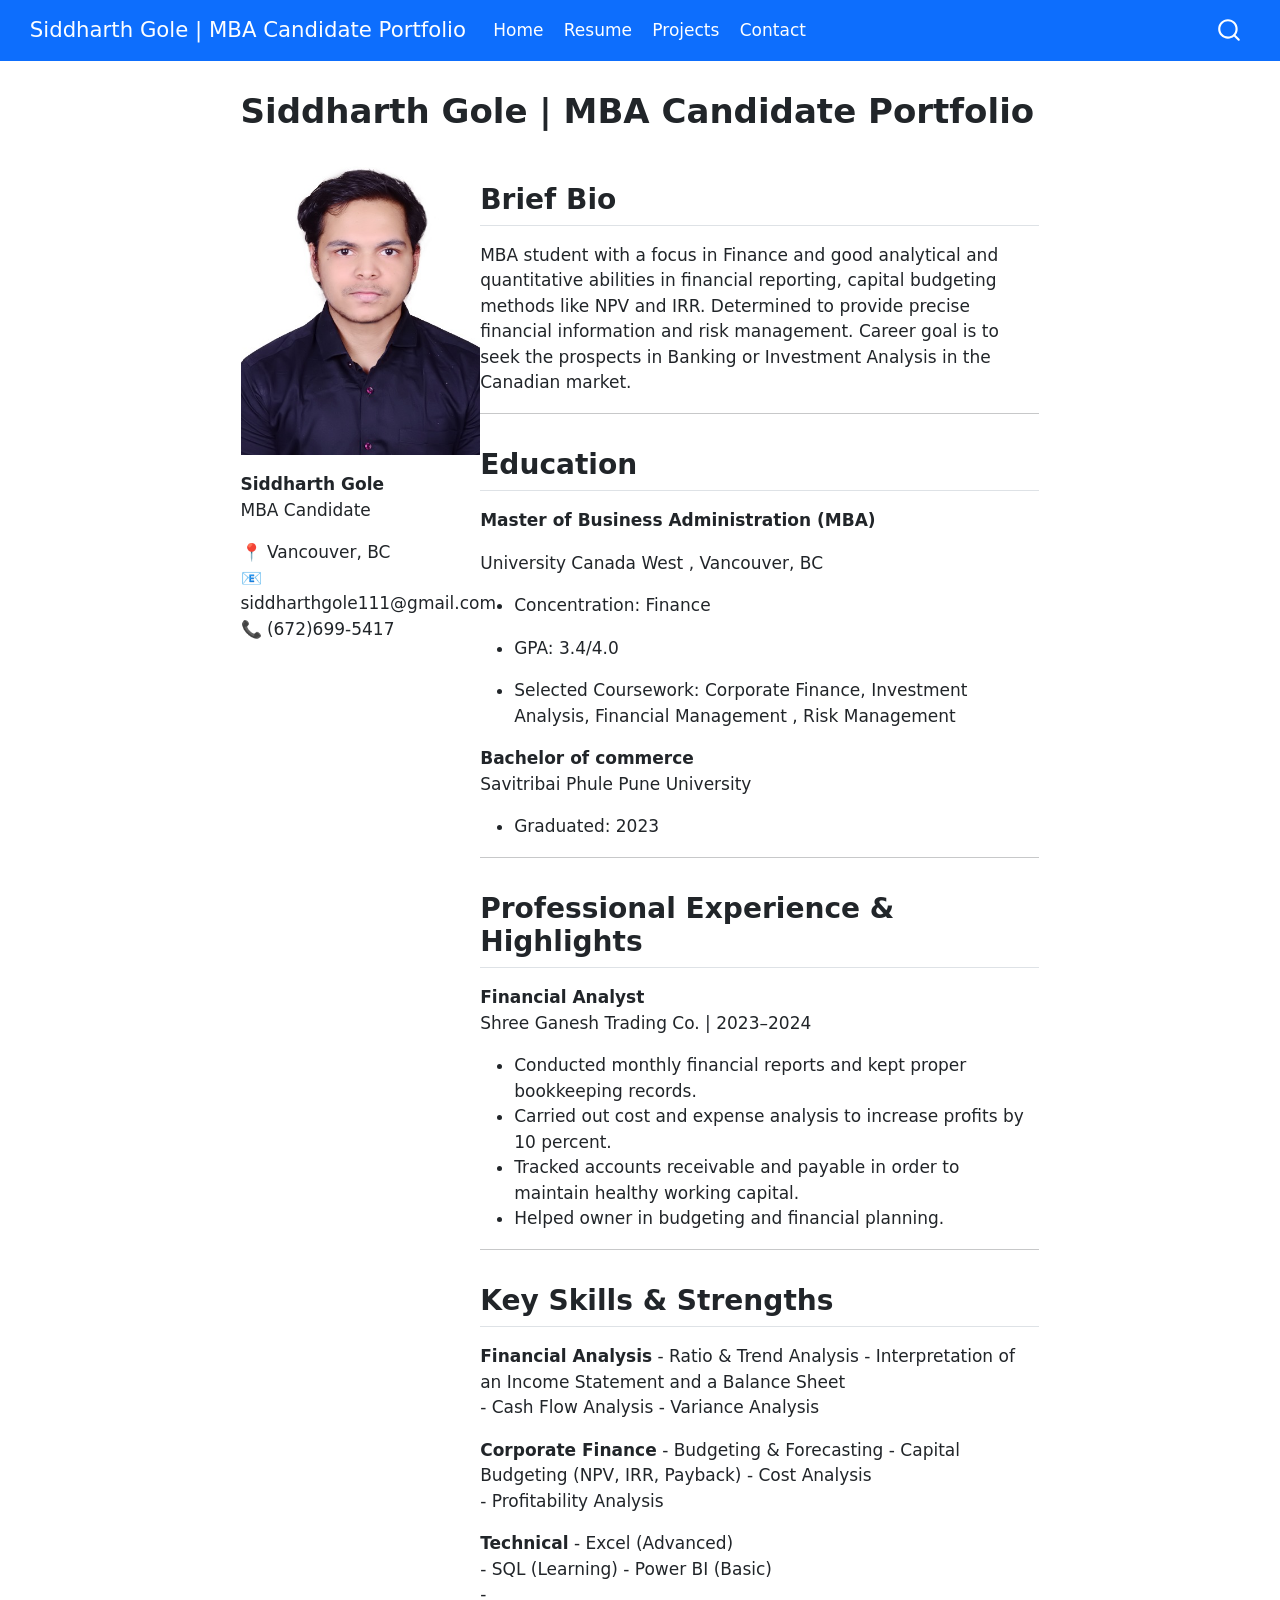
<file: docs/index.html>
<!DOCTYPE html>
<html xmlns="http://www.w3.org/1999/xhtml" lang="en" xml:lang="en"><head>

<meta charset="utf-8">
<meta name="generator" content="quarto-1.8.26">

<meta name="viewport" content="width=device-width, initial-scale=1.0, user-scalable=yes">


<title>Siddharth Gole | MBA Candidate Portfolio</title>
<style>
code{white-space: pre-wrap;}
span.smallcaps{font-variant: small-caps;}
div.columns{display: flex; gap: min(4vw, 1.5em);}
div.column{flex: auto; overflow-x: auto;}
div.hanging-indent{margin-left: 1.5em; text-indent: -1.5em;}
ul.task-list{list-style: none;}
ul.task-list li input[type="checkbox"] {
  width: 0.8em;
  margin: 0 0.8em 0.2em -1em; /* quarto-specific, see https://github.com/quarto-dev/quarto-cli/issues/4556 */ 
  vertical-align: middle;
}
</style>


<script src="site_libs/quarto-nav/quarto-nav.js"></script>
<script src="site_libs/quarto-nav/headroom.min.js"></script>
<script src="site_libs/clipboard/clipboard.min.js"></script>
<script src="site_libs/quarto-search/autocomplete.umd.js"></script>
<script src="site_libs/quarto-search/fuse.min.js"></script>
<script src="site_libs/quarto-search/quarto-search.js"></script>
<meta name="quarto:offset" content="./">
<script src="site_libs/quarto-html/quarto.js" type="module"></script>
<script src="site_libs/quarto-html/tabsets/tabsets.js" type="module"></script>
<script src="site_libs/quarto-html/axe/axe-check.js" type="module"></script>
<script src="site_libs/quarto-html/popper.min.js"></script>
<script src="site_libs/quarto-html/tippy.umd.min.js"></script>
<script src="site_libs/quarto-html/anchor.min.js"></script>
<link href="site_libs/quarto-html/tippy.css" rel="stylesheet">
<link href="site_libs/quarto-html/quarto-syntax-highlighting-587c61ba64f3a5504c4d52d930310e48.css" rel="stylesheet" id="quarto-text-highlighting-styles">
<script src="site_libs/bootstrap/bootstrap.min.js"></script>
<link href="site_libs/bootstrap/bootstrap-icons.css" rel="stylesheet">
<link href="site_libs/bootstrap/bootstrap-dec27a635df3619fee3abd01ce5a42f4.min.css" rel="stylesheet" append-hash="true" id="quarto-bootstrap" data-mode="light">
<script id="quarto-search-options" type="application/json">{
  "location": "navbar",
  "copy-button": false,
  "collapse-after": 3,
  "panel-placement": "end",
  "type": "overlay",
  "limit": 50,
  "keyboard-shortcut": [
    "f",
    "/",
    "s"
  ],
  "show-item-context": false,
  "language": {
    "search-no-results-text": "No results",
    "search-matching-documents-text": "matching documents",
    "search-copy-link-title": "Copy link to search",
    "search-hide-matches-text": "Hide additional matches",
    "search-more-match-text": "more match in this document",
    "search-more-matches-text": "more matches in this document",
    "search-clear-button-title": "Clear",
    "search-text-placeholder": "",
    "search-detached-cancel-button-title": "Cancel",
    "search-submit-button-title": "Submit",
    "search-label": "Search"
  }
}</script>


</head>

<body class="nav-fixed fullcontent quarto-light">

<div id="quarto-search-results"></div>
  <header id="quarto-header" class="headroom fixed-top">
    <nav class="navbar navbar-expand-lg " data-bs-theme="dark">
      <div class="navbar-container container-fluid">
      <div class="navbar-brand-container mx-auto">
    <a class="navbar-brand" href="./index.html">
    <span class="navbar-title">Siddharth Gole | MBA Candidate Portfolio</span>
    </a>
  </div>
            <div id="quarto-search" class="" title="Search"></div>
          <button class="navbar-toggler" type="button" data-bs-toggle="collapse" data-bs-target="#navbarCollapse" aria-controls="navbarCollapse" role="menu" aria-expanded="false" aria-label="Toggle navigation" onclick="if (window.quartoToggleHeadroom) { window.quartoToggleHeadroom(); }">
  <span class="navbar-toggler-icon"></span>
</button>
          <div class="collapse navbar-collapse" id="navbarCollapse">
            <ul class="navbar-nav navbar-nav-scroll me-auto">
  <li class="nav-item">
    <a class="nav-link active" href="./index.html" aria-current="page"> 
<span class="menu-text">Home</span></a>
  </li>  
  <li class="nav-item">
    <a class="nav-link" href="./resume.html"> 
<span class="menu-text">Resume</span></a>
  </li>  
  <li class="nav-item">
    <a class="nav-link" href="./projects.html"> 
<span class="menu-text">Projects</span></a>
  </li>  
  <li class="nav-item">
    <a class="nav-link" href="./contact.html"> 
<span class="menu-text">Contact</span></a>
  </li>  
</ul>
          </div> <!-- /navcollapse -->
            <div class="quarto-navbar-tools">
</div>
      </div> <!-- /container-fluid -->
    </nav>
</header>
<!-- content -->
<div id="quarto-content" class="quarto-container page-columns page-rows-contents page-layout-article page-navbar">
<!-- sidebar -->
<!-- margin-sidebar -->
    
<!-- main -->
<main class="content" id="quarto-document-content">

<header id="title-block-header" class="quarto-title-block default">
<div class="quarto-title">
<h1 class="title">Siddharth Gole | MBA Candidate Portfolio</h1>
</div>



<div class="quarto-title-meta">

    
  
    
  </div>
  


</header>


<div class="columns">
<div class="column" style="width:30%;">
<p><img src="headshot.jpeg" class="img-fluid" style="width:100.0%"></p>
<p><strong>Siddharth Gole</strong><br>
MBA Candidate</p>
<p>📍 Vancouver, BC<br>
📧 siddharthgole111@gmail.com<br>
📞 (672)699-5417</p>
</div><div class="column" style="width:70%;">
<section id="brief-bio" class="level2">
<h2 class="anchored" data-anchor-id="brief-bio">Brief Bio</h2>
<p>MBA student with a focus in Finance and good analytical and quantitative abilities in financial reporting, capital budgeting methods like NPV and IRR. Determined to provide precise financial information and risk management. Career goal is to seek the prospects in Banking or Investment Analysis in the Canadian market.</p>
<hr>
</section>
<section id="education" class="level2">
<h2 class="anchored" data-anchor-id="education">Education</h2>
<p><strong>Master of Business Administration (MBA)</strong></p>
<p>University Canada West , Vancouver, BC</p>
<ul>
<li><p>Concentration: Finance<br>
</p></li>
<li><p>GPA: 3.4/4.0</p></li>
<li><p>Selected Coursework: Corporate Finance, Investment Analysis, Financial Management , Risk Management</p></li>
</ul>
<p><strong>Bachelor of commerce</strong><br>
Savitribai Phule Pune University</p>
<ul>
<li>Graduated: 2023</li>
</ul>
<hr>
</section>
<section id="professional-experience-highlights" class="level2">
<h2 class="anchored" data-anchor-id="professional-experience-highlights">Professional Experience &amp; Highlights</h2>
<p><strong>Financial Analyst</strong><br>
Shree Ganesh Trading Co.&nbsp;| 2023–2024</p>
<ul>
<li>Conducted monthly financial reports and kept proper bookkeeping records.</li>
<li>Carried out cost and expense analysis to increase profits by 10 percent.</li>
<li>Tracked accounts receivable and payable in order to maintain healthy working capital.</li>
<li>Helped owner in budgeting and financial planning.</li>
</ul>
<hr>
</section>
<section id="key-skills-strengths" class="level2">
<h2 class="anchored" data-anchor-id="key-skills-strengths">Key Skills &amp; Strengths</h2>
<p><strong>Financial Analysis</strong> - Ratio &amp; Trend Analysis - Interpretation of an Income Statement and a Balance Sheet<br>
- Cash Flow Analysis - Variance Analysis</p>
<p><strong>Corporate Finance</strong> - Budgeting &amp; Forecasting - Capital Budgeting (NPV, IRR, Payback) - Cost Analysis<br>
- Profitability Analysis</p>
<p><strong>Technical</strong> - Excel (Advanced)<br>
- SQL (Learning) - Power BI (Basic)<br>
-</p>
<hr>


</section>
</div>
</div>

</main> <!-- /main -->
<script id="quarto-html-after-body" type="application/javascript">
  window.document.addEventListener("DOMContentLoaded", function (event) {
    const icon = "";
    const anchorJS = new window.AnchorJS();
    anchorJS.options = {
      placement: 'right',
      icon: icon
    };
    anchorJS.add('.anchored');
    const isCodeAnnotation = (el) => {
      for (const clz of el.classList) {
        if (clz.startsWith('code-annotation-')) {                     
          return true;
        }
      }
      return false;
    }
    const onCopySuccess = function(e) {
      // button target
      const button = e.trigger;
      // don't keep focus
      button.blur();
      // flash "checked"
      button.classList.add('code-copy-button-checked');
      var currentTitle = button.getAttribute("title");
      button.setAttribute("title", "Copied!");
      let tooltip;
      if (window.bootstrap) {
        button.setAttribute("data-bs-toggle", "tooltip");
        button.setAttribute("data-bs-placement", "left");
        button.setAttribute("data-bs-title", "Copied!");
        tooltip = new bootstrap.Tooltip(button, 
          { trigger: "manual", 
            customClass: "code-copy-button-tooltip",
            offset: [0, -8]});
        tooltip.show();    
      }
      setTimeout(function() {
        if (tooltip) {
          tooltip.hide();
          button.removeAttribute("data-bs-title");
          button.removeAttribute("data-bs-toggle");
          button.removeAttribute("data-bs-placement");
        }
        button.setAttribute("title", currentTitle);
        button.classList.remove('code-copy-button-checked');
      }, 1000);
      // clear code selection
      e.clearSelection();
    }
    const getTextToCopy = function(trigger) {
      const outerScaffold = trigger.parentElement.cloneNode(true);
      const codeEl = outerScaffold.querySelector('code');
      for (const childEl of codeEl.children) {
        if (isCodeAnnotation(childEl)) {
          childEl.remove();
        }
      }
      return codeEl.innerText;
    }
    const clipboard = new window.ClipboardJS('.code-copy-button:not([data-in-quarto-modal])', {
      text: getTextToCopy
    });
    clipboard.on('success', onCopySuccess);
    if (window.document.getElementById('quarto-embedded-source-code-modal')) {
      const clipboardModal = new window.ClipboardJS('.code-copy-button[data-in-quarto-modal]', {
        text: getTextToCopy,
        container: window.document.getElementById('quarto-embedded-source-code-modal')
      });
      clipboardModal.on('success', onCopySuccess);
    }
      var localhostRegex = new RegExp(/^(?:http|https):\/\/localhost\:?[0-9]*\//);
      var mailtoRegex = new RegExp(/^mailto:/);
        var filterRegex = new RegExp('/' + window.location.host + '/');
      var isInternal = (href) => {
          return filterRegex.test(href) || localhostRegex.test(href) || mailtoRegex.test(href);
      }
      // Inspect non-navigation links and adorn them if external
     var links = window.document.querySelectorAll('a[href]:not(.nav-link):not(.navbar-brand):not(.toc-action):not(.sidebar-link):not(.sidebar-item-toggle):not(.pagination-link):not(.no-external):not([aria-hidden]):not(.dropdown-item):not(.quarto-navigation-tool):not(.about-link)');
      for (var i=0; i<links.length; i++) {
        const link = links[i];
        if (!isInternal(link.href)) {
          // undo the damage that might have been done by quarto-nav.js in the case of
          // links that we want to consider external
          if (link.dataset.originalHref !== undefined) {
            link.href = link.dataset.originalHref;
          }
        }
      }
    function tippyHover(el, contentFn, onTriggerFn, onUntriggerFn) {
      const config = {
        allowHTML: true,
        maxWidth: 500,
        delay: 100,
        arrow: false,
        appendTo: function(el) {
            return el.parentElement;
        },
        interactive: true,
        interactiveBorder: 10,
        theme: 'quarto',
        placement: 'bottom-start',
      };
      if (contentFn) {
        config.content = contentFn;
      }
      if (onTriggerFn) {
        config.onTrigger = onTriggerFn;
      }
      if (onUntriggerFn) {
        config.onUntrigger = onUntriggerFn;
      }
      window.tippy(el, config); 
    }
    const noterefs = window.document.querySelectorAll('a[role="doc-noteref"]');
    for (var i=0; i<noterefs.length; i++) {
      const ref = noterefs[i];
      tippyHover(ref, function() {
        // use id or data attribute instead here
        let href = ref.getAttribute('data-footnote-href') || ref.getAttribute('href');
        try { href = new URL(href).hash; } catch {}
        const id = href.replace(/^#\/?/, "");
        const note = window.document.getElementById(id);
        if (note) {
          return note.innerHTML;
        } else {
          return "";
        }
      });
    }
    const xrefs = window.document.querySelectorAll('a.quarto-xref');
    const processXRef = (id, note) => {
      // Strip column container classes
      const stripColumnClz = (el) => {
        el.classList.remove("page-full", "page-columns");
        if (el.children) {
          for (const child of el.children) {
            stripColumnClz(child);
          }
        }
      }
      stripColumnClz(note)
      if (id === null || id.startsWith('sec-')) {
        // Special case sections, only their first couple elements
        const container = document.createElement("div");
        if (note.children && note.children.length > 2) {
          container.appendChild(note.children[0].cloneNode(true));
          for (let i = 1; i < note.children.length; i++) {
            const child = note.children[i];
            if (child.tagName === "P" && child.innerText === "") {
              continue;
            } else {
              container.appendChild(child.cloneNode(true));
              break;
            }
          }
          if (window.Quarto?.typesetMath) {
            window.Quarto.typesetMath(container);
          }
          return container.innerHTML
        } else {
          if (window.Quarto?.typesetMath) {
            window.Quarto.typesetMath(note);
          }
          return note.innerHTML;
        }
      } else {
        // Remove any anchor links if they are present
        const anchorLink = note.querySelector('a.anchorjs-link');
        if (anchorLink) {
          anchorLink.remove();
        }
        if (window.Quarto?.typesetMath) {
          window.Quarto.typesetMath(note);
        }
        if (note.classList.contains("callout")) {
          return note.outerHTML;
        } else {
          return note.innerHTML;
        }
      }
    }
    for (var i=0; i<xrefs.length; i++) {
      const xref = xrefs[i];
      tippyHover(xref, undefined, function(instance) {
        instance.disable();
        let url = xref.getAttribute('href');
        let hash = undefined; 
        if (url.startsWith('#')) {
          hash = url;
        } else {
          try { hash = new URL(url).hash; } catch {}
        }
        if (hash) {
          const id = hash.replace(/^#\/?/, "");
          const note = window.document.getElementById(id);
          if (note !== null) {
            try {
              const html = processXRef(id, note.cloneNode(true));
              instance.setContent(html);
            } finally {
              instance.enable();
              instance.show();
            }
          } else {
            // See if we can fetch this
            fetch(url.split('#')[0])
            .then(res => res.text())
            .then(html => {
              const parser = new DOMParser();
              const htmlDoc = parser.parseFromString(html, "text/html");
              const note = htmlDoc.getElementById(id);
              if (note !== null) {
                const html = processXRef(id, note);
                instance.setContent(html);
              } 
            }).finally(() => {
              instance.enable();
              instance.show();
            });
          }
        } else {
          // See if we can fetch a full url (with no hash to target)
          // This is a special case and we should probably do some content thinning / targeting
          fetch(url)
          .then(res => res.text())
          .then(html => {
            const parser = new DOMParser();
            const htmlDoc = parser.parseFromString(html, "text/html");
            const note = htmlDoc.querySelector('main.content');
            if (note !== null) {
              // This should only happen for chapter cross references
              // (since there is no id in the URL)
              // remove the first header
              if (note.children.length > 0 && note.children[0].tagName === "HEADER") {
                note.children[0].remove();
              }
              const html = processXRef(null, note);
              instance.setContent(html);
            } 
          }).finally(() => {
            instance.enable();
            instance.show();
          });
        }
      }, function(instance) {
      });
    }
        let selectedAnnoteEl;
        const selectorForAnnotation = ( cell, annotation) => {
          let cellAttr = 'data-code-cell="' + cell + '"';
          let lineAttr = 'data-code-annotation="' +  annotation + '"';
          const selector = 'span[' + cellAttr + '][' + lineAttr + ']';
          return selector;
        }
        const selectCodeLines = (annoteEl) => {
          const doc = window.document;
          const targetCell = annoteEl.getAttribute("data-target-cell");
          const targetAnnotation = annoteEl.getAttribute("data-target-annotation");
          const annoteSpan = window.document.querySelector(selectorForAnnotation(targetCell, targetAnnotation));
          const lines = annoteSpan.getAttribute("data-code-lines").split(",");
          const lineIds = lines.map((line) => {
            return targetCell + "-" + line;
          })
          let top = null;
          let height = null;
          let parent = null;
          if (lineIds.length > 0) {
              //compute the position of the single el (top and bottom and make a div)
              const el = window.document.getElementById(lineIds[0]);
              top = el.offsetTop;
              height = el.offsetHeight;
              parent = el.parentElement.parentElement;
            if (lineIds.length > 1) {
              const lastEl = window.document.getElementById(lineIds[lineIds.length - 1]);
              const bottom = lastEl.offsetTop + lastEl.offsetHeight;
              height = bottom - top;
            }
            if (top !== null && height !== null && parent !== null) {
              // cook up a div (if necessary) and position it 
              let div = window.document.getElementById("code-annotation-line-highlight");
              if (div === null) {
                div = window.document.createElement("div");
                div.setAttribute("id", "code-annotation-line-highlight");
                div.style.position = 'absolute';
                parent.appendChild(div);
              }
              div.style.top = top - 2 + "px";
              div.style.height = height + 4 + "px";
              div.style.left = 0;
              let gutterDiv = window.document.getElementById("code-annotation-line-highlight-gutter");
              if (gutterDiv === null) {
                gutterDiv = window.document.createElement("div");
                gutterDiv.setAttribute("id", "code-annotation-line-highlight-gutter");
                gutterDiv.style.position = 'absolute';
                const codeCell = window.document.getElementById(targetCell);
                const gutter = codeCell.querySelector('.code-annotation-gutter');
                gutter.appendChild(gutterDiv);
              }
              gutterDiv.style.top = top - 2 + "px";
              gutterDiv.style.height = height + 4 + "px";
            }
            selectedAnnoteEl = annoteEl;
          }
        };
        const unselectCodeLines = () => {
          const elementsIds = ["code-annotation-line-highlight", "code-annotation-line-highlight-gutter"];
          elementsIds.forEach((elId) => {
            const div = window.document.getElementById(elId);
            if (div) {
              div.remove();
            }
          });
          selectedAnnoteEl = undefined;
        };
          // Handle positioning of the toggle
      window.addEventListener(
        "resize",
        throttle(() => {
          elRect = undefined;
          if (selectedAnnoteEl) {
            selectCodeLines(selectedAnnoteEl);
          }
        }, 10)
      );
      function throttle(fn, ms) {
      let throttle = false;
      let timer;
        return (...args) => {
          if(!throttle) { // first call gets through
              fn.apply(this, args);
              throttle = true;
          } else { // all the others get throttled
              if(timer) clearTimeout(timer); // cancel #2
              timer = setTimeout(() => {
                fn.apply(this, args);
                timer = throttle = false;
              }, ms);
          }
        };
      }
        // Attach click handler to the DT
        const annoteDls = window.document.querySelectorAll('dt[data-target-cell]');
        for (const annoteDlNode of annoteDls) {
          annoteDlNode.addEventListener('click', (event) => {
            const clickedEl = event.target;
            if (clickedEl !== selectedAnnoteEl) {
              unselectCodeLines();
              const activeEl = window.document.querySelector('dt[data-target-cell].code-annotation-active');
              if (activeEl) {
                activeEl.classList.remove('code-annotation-active');
              }
              selectCodeLines(clickedEl);
              clickedEl.classList.add('code-annotation-active');
            } else {
              // Unselect the line
              unselectCodeLines();
              clickedEl.classList.remove('code-annotation-active');
            }
          });
        }
    const findCites = (el) => {
      const parentEl = el.parentElement;
      if (parentEl) {
        const cites = parentEl.dataset.cites;
        if (cites) {
          return {
            el,
            cites: cites.split(' ')
          };
        } else {
          return findCites(el.parentElement)
        }
      } else {
        return undefined;
      }
    };
    var bibliorefs = window.document.querySelectorAll('a[role="doc-biblioref"]');
    for (var i=0; i<bibliorefs.length; i++) {
      const ref = bibliorefs[i];
      const citeInfo = findCites(ref);
      if (citeInfo) {
        tippyHover(citeInfo.el, function() {
          var popup = window.document.createElement('div');
          citeInfo.cites.forEach(function(cite) {
            var citeDiv = window.document.createElement('div');
            citeDiv.classList.add('hanging-indent');
            citeDiv.classList.add('csl-entry');
            var biblioDiv = window.document.getElementById('ref-' + cite);
            if (biblioDiv) {
              citeDiv.innerHTML = biblioDiv.innerHTML;
            }
            popup.appendChild(citeDiv);
          });
          return popup.innerHTML;
        });
      }
    }
  });
  </script>
</div> <!-- /content -->




</body></html>
</file>
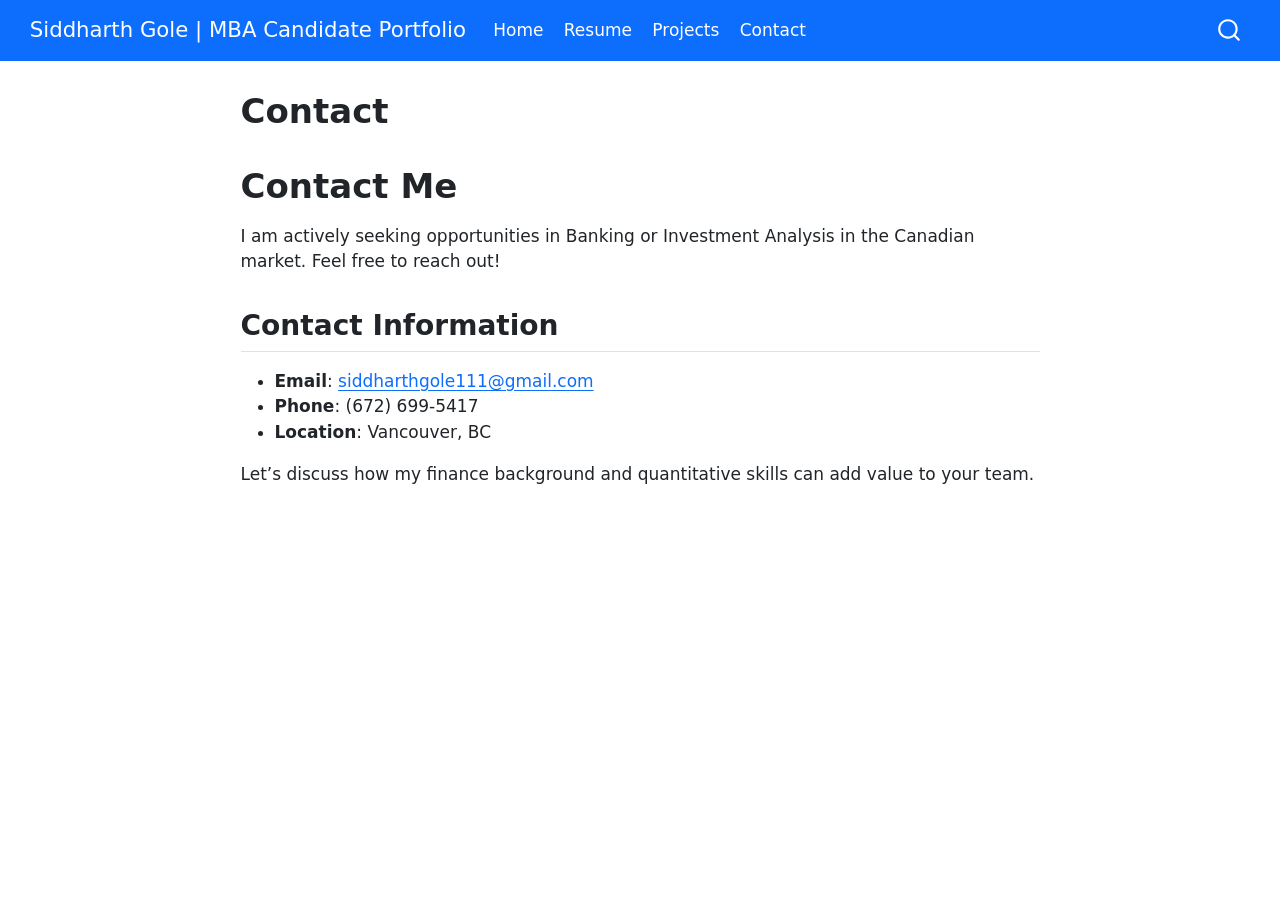
<file: docs/contact.html>
<!DOCTYPE html>
<html xmlns="http://www.w3.org/1999/xhtml" lang="en" xml:lang="en"><head>

<meta charset="utf-8">
<meta name="generator" content="quarto-1.8.26">

<meta name="viewport" content="width=device-width, initial-scale=1.0, user-scalable=yes">


<title>Contact – Siddharth Gole | MBA Candidate Portfolio</title>
<style>
code{white-space: pre-wrap;}
span.smallcaps{font-variant: small-caps;}
div.columns{display: flex; gap: min(4vw, 1.5em);}
div.column{flex: auto; overflow-x: auto;}
div.hanging-indent{margin-left: 1.5em; text-indent: -1.5em;}
ul.task-list{list-style: none;}
ul.task-list li input[type="checkbox"] {
  width: 0.8em;
  margin: 0 0.8em 0.2em -1em; /* quarto-specific, see https://github.com/quarto-dev/quarto-cli/issues/4556 */ 
  vertical-align: middle;
}
</style>


<script src="site_libs/quarto-nav/quarto-nav.js"></script>
<script src="site_libs/quarto-nav/headroom.min.js"></script>
<script src="site_libs/clipboard/clipboard.min.js"></script>
<script src="site_libs/quarto-search/autocomplete.umd.js"></script>
<script src="site_libs/quarto-search/fuse.min.js"></script>
<script src="site_libs/quarto-search/quarto-search.js"></script>
<meta name="quarto:offset" content="./">
<script src="site_libs/quarto-html/quarto.js" type="module"></script>
<script src="site_libs/quarto-html/tabsets/tabsets.js" type="module"></script>
<script src="site_libs/quarto-html/axe/axe-check.js" type="module"></script>
<script src="site_libs/quarto-html/popper.min.js"></script>
<script src="site_libs/quarto-html/tippy.umd.min.js"></script>
<script src="site_libs/quarto-html/anchor.min.js"></script>
<link href="site_libs/quarto-html/tippy.css" rel="stylesheet">
<link href="site_libs/quarto-html/quarto-syntax-highlighting-587c61ba64f3a5504c4d52d930310e48.css" rel="stylesheet" id="quarto-text-highlighting-styles">
<script src="site_libs/bootstrap/bootstrap.min.js"></script>
<link href="site_libs/bootstrap/bootstrap-icons.css" rel="stylesheet">
<link href="site_libs/bootstrap/bootstrap-dec27a635df3619fee3abd01ce5a42f4.min.css" rel="stylesheet" append-hash="true" id="quarto-bootstrap" data-mode="light">
<script id="quarto-search-options" type="application/json">{
  "location": "navbar",
  "copy-button": false,
  "collapse-after": 3,
  "panel-placement": "end",
  "type": "overlay",
  "limit": 50,
  "keyboard-shortcut": [
    "f",
    "/",
    "s"
  ],
  "show-item-context": false,
  "language": {
    "search-no-results-text": "No results",
    "search-matching-documents-text": "matching documents",
    "search-copy-link-title": "Copy link to search",
    "search-hide-matches-text": "Hide additional matches",
    "search-more-match-text": "more match in this document",
    "search-more-matches-text": "more matches in this document",
    "search-clear-button-title": "Clear",
    "search-text-placeholder": "",
    "search-detached-cancel-button-title": "Cancel",
    "search-submit-button-title": "Submit",
    "search-label": "Search"
  }
}</script>


</head>

<body class="nav-fixed fullcontent quarto-light">

<div id="quarto-search-results"></div>
  <header id="quarto-header" class="headroom fixed-top">
    <nav class="navbar navbar-expand-lg " data-bs-theme="dark">
      <div class="navbar-container container-fluid">
      <div class="navbar-brand-container mx-auto">
    <a class="navbar-brand" href="./index.html">
    <span class="navbar-title">Siddharth Gole | MBA Candidate Portfolio</span>
    </a>
  </div>
            <div id="quarto-search" class="" title="Search"></div>
          <button class="navbar-toggler" type="button" data-bs-toggle="collapse" data-bs-target="#navbarCollapse" aria-controls="navbarCollapse" role="menu" aria-expanded="false" aria-label="Toggle navigation" onclick="if (window.quartoToggleHeadroom) { window.quartoToggleHeadroom(); }">
  <span class="navbar-toggler-icon"></span>
</button>
          <div class="collapse navbar-collapse" id="navbarCollapse">
            <ul class="navbar-nav navbar-nav-scroll me-auto">
  <li class="nav-item">
    <a class="nav-link" href="./index.html"> 
<span class="menu-text">Home</span></a>
  </li>  
  <li class="nav-item">
    <a class="nav-link" href="./resume.html"> 
<span class="menu-text">Resume</span></a>
  </li>  
  <li class="nav-item">
    <a class="nav-link" href="./projects.html"> 
<span class="menu-text">Projects</span></a>
  </li>  
  <li class="nav-item">
    <a class="nav-link active" href="./contact.html" aria-current="page"> 
<span class="menu-text">Contact</span></a>
  </li>  
</ul>
          </div> <!-- /navcollapse -->
            <div class="quarto-navbar-tools">
</div>
      </div> <!-- /container-fluid -->
    </nav>
</header>
<!-- content -->
<div id="quarto-content" class="quarto-container page-columns page-rows-contents page-layout-article page-navbar">
<!-- sidebar -->
<!-- margin-sidebar -->
    
<!-- main -->
<main class="content" id="quarto-document-content">

<header id="title-block-header" class="quarto-title-block default">
<div class="quarto-title">
<h1 class="title">Contact</h1>
</div>



<div class="quarto-title-meta">

    
  
    
  </div>
  


</header>


<section id="contact-me" class="level1">
<h1>Contact Me</h1>
<p>I am actively seeking opportunities in Banking or Investment Analysis in the Canadian market. Feel free to reach out!</p>
<section id="contact-information" class="level2">
<h2 class="anchored" data-anchor-id="contact-information">Contact Information</h2>
<ul>
<li><strong>Email</strong>: <a href="mailto:siddharthgole111@gmail.com">siddharthgole111@gmail.com</a><br>
</li>
<li><strong>Phone</strong>: (672) 699-5417<br>
</li>
<li><strong>Location</strong>: Vancouver, BC</li>
</ul>
<p>Let’s discuss how my finance background and quantitative skills can add value to your team.</p>


</section>
</section>

</main> <!-- /main -->
<script id="quarto-html-after-body" type="application/javascript">
  window.document.addEventListener("DOMContentLoaded", function (event) {
    const icon = "";
    const anchorJS = new window.AnchorJS();
    anchorJS.options = {
      placement: 'right',
      icon: icon
    };
    anchorJS.add('.anchored');
    const isCodeAnnotation = (el) => {
      for (const clz of el.classList) {
        if (clz.startsWith('code-annotation-')) {                     
          return true;
        }
      }
      return false;
    }
    const onCopySuccess = function(e) {
      // button target
      const button = e.trigger;
      // don't keep focus
      button.blur();
      // flash "checked"
      button.classList.add('code-copy-button-checked');
      var currentTitle = button.getAttribute("title");
      button.setAttribute("title", "Copied!");
      let tooltip;
      if (window.bootstrap) {
        button.setAttribute("data-bs-toggle", "tooltip");
        button.setAttribute("data-bs-placement", "left");
        button.setAttribute("data-bs-title", "Copied!");
        tooltip = new bootstrap.Tooltip(button, 
          { trigger: "manual", 
            customClass: "code-copy-button-tooltip",
            offset: [0, -8]});
        tooltip.show();    
      }
      setTimeout(function() {
        if (tooltip) {
          tooltip.hide();
          button.removeAttribute("data-bs-title");
          button.removeAttribute("data-bs-toggle");
          button.removeAttribute("data-bs-placement");
        }
        button.setAttribute("title", currentTitle);
        button.classList.remove('code-copy-button-checked');
      }, 1000);
      // clear code selection
      e.clearSelection();
    }
    const getTextToCopy = function(trigger) {
      const outerScaffold = trigger.parentElement.cloneNode(true);
      const codeEl = outerScaffold.querySelector('code');
      for (const childEl of codeEl.children) {
        if (isCodeAnnotation(childEl)) {
          childEl.remove();
        }
      }
      return codeEl.innerText;
    }
    const clipboard = new window.ClipboardJS('.code-copy-button:not([data-in-quarto-modal])', {
      text: getTextToCopy
    });
    clipboard.on('success', onCopySuccess);
    if (window.document.getElementById('quarto-embedded-source-code-modal')) {
      const clipboardModal = new window.ClipboardJS('.code-copy-button[data-in-quarto-modal]', {
        text: getTextToCopy,
        container: window.document.getElementById('quarto-embedded-source-code-modal')
      });
      clipboardModal.on('success', onCopySuccess);
    }
      var localhostRegex = new RegExp(/^(?:http|https):\/\/localhost\:?[0-9]*\//);
      var mailtoRegex = new RegExp(/^mailto:/);
        var filterRegex = new RegExp('/' + window.location.host + '/');
      var isInternal = (href) => {
          return filterRegex.test(href) || localhostRegex.test(href) || mailtoRegex.test(href);
      }
      // Inspect non-navigation links and adorn them if external
     var links = window.document.querySelectorAll('a[href]:not(.nav-link):not(.navbar-brand):not(.toc-action):not(.sidebar-link):not(.sidebar-item-toggle):not(.pagination-link):not(.no-external):not([aria-hidden]):not(.dropdown-item):not(.quarto-navigation-tool):not(.about-link)');
      for (var i=0; i<links.length; i++) {
        const link = links[i];
        if (!isInternal(link.href)) {
          // undo the damage that might have been done by quarto-nav.js in the case of
          // links that we want to consider external
          if (link.dataset.originalHref !== undefined) {
            link.href = link.dataset.originalHref;
          }
        }
      }
    function tippyHover(el, contentFn, onTriggerFn, onUntriggerFn) {
      const config = {
        allowHTML: true,
        maxWidth: 500,
        delay: 100,
        arrow: false,
        appendTo: function(el) {
            return el.parentElement;
        },
        interactive: true,
        interactiveBorder: 10,
        theme: 'quarto',
        placement: 'bottom-start',
      };
      if (contentFn) {
        config.content = contentFn;
      }
      if (onTriggerFn) {
        config.onTrigger = onTriggerFn;
      }
      if (onUntriggerFn) {
        config.onUntrigger = onUntriggerFn;
      }
      window.tippy(el, config); 
    }
    const noterefs = window.document.querySelectorAll('a[role="doc-noteref"]');
    for (var i=0; i<noterefs.length; i++) {
      const ref = noterefs[i];
      tippyHover(ref, function() {
        // use id or data attribute instead here
        let href = ref.getAttribute('data-footnote-href') || ref.getAttribute('href');
        try { href = new URL(href).hash; } catch {}
        const id = href.replace(/^#\/?/, "");
        const note = window.document.getElementById(id);
        if (note) {
          return note.innerHTML;
        } else {
          return "";
        }
      });
    }
    const xrefs = window.document.querySelectorAll('a.quarto-xref');
    const processXRef = (id, note) => {
      // Strip column container classes
      const stripColumnClz = (el) => {
        el.classList.remove("page-full", "page-columns");
        if (el.children) {
          for (const child of el.children) {
            stripColumnClz(child);
          }
        }
      }
      stripColumnClz(note)
      if (id === null || id.startsWith('sec-')) {
        // Special case sections, only their first couple elements
        const container = document.createElement("div");
        if (note.children && note.children.length > 2) {
          container.appendChild(note.children[0].cloneNode(true));
          for (let i = 1; i < note.children.length; i++) {
            const child = note.children[i];
            if (child.tagName === "P" && child.innerText === "") {
              continue;
            } else {
              container.appendChild(child.cloneNode(true));
              break;
            }
          }
          if (window.Quarto?.typesetMath) {
            window.Quarto.typesetMath(container);
          }
          return container.innerHTML
        } else {
          if (window.Quarto?.typesetMath) {
            window.Quarto.typesetMath(note);
          }
          return note.innerHTML;
        }
      } else {
        // Remove any anchor links if they are present
        const anchorLink = note.querySelector('a.anchorjs-link');
        if (anchorLink) {
          anchorLink.remove();
        }
        if (window.Quarto?.typesetMath) {
          window.Quarto.typesetMath(note);
        }
        if (note.classList.contains("callout")) {
          return note.outerHTML;
        } else {
          return note.innerHTML;
        }
      }
    }
    for (var i=0; i<xrefs.length; i++) {
      const xref = xrefs[i];
      tippyHover(xref, undefined, function(instance) {
        instance.disable();
        let url = xref.getAttribute('href');
        let hash = undefined; 
        if (url.startsWith('#')) {
          hash = url;
        } else {
          try { hash = new URL(url).hash; } catch {}
        }
        if (hash) {
          const id = hash.replace(/^#\/?/, "");
          const note = window.document.getElementById(id);
          if (note !== null) {
            try {
              const html = processXRef(id, note.cloneNode(true));
              instance.setContent(html);
            } finally {
              instance.enable();
              instance.show();
            }
          } else {
            // See if we can fetch this
            fetch(url.split('#')[0])
            .then(res => res.text())
            .then(html => {
              const parser = new DOMParser();
              const htmlDoc = parser.parseFromString(html, "text/html");
              const note = htmlDoc.getElementById(id);
              if (note !== null) {
                const html = processXRef(id, note);
                instance.setContent(html);
              } 
            }).finally(() => {
              instance.enable();
              instance.show();
            });
          }
        } else {
          // See if we can fetch a full url (with no hash to target)
          // This is a special case and we should probably do some content thinning / targeting
          fetch(url)
          .then(res => res.text())
          .then(html => {
            const parser = new DOMParser();
            const htmlDoc = parser.parseFromString(html, "text/html");
            const note = htmlDoc.querySelector('main.content');
            if (note !== null) {
              // This should only happen for chapter cross references
              // (since there is no id in the URL)
              // remove the first header
              if (note.children.length > 0 && note.children[0].tagName === "HEADER") {
                note.children[0].remove();
              }
              const html = processXRef(null, note);
              instance.setContent(html);
            } 
          }).finally(() => {
            instance.enable();
            instance.show();
          });
        }
      }, function(instance) {
      });
    }
        let selectedAnnoteEl;
        const selectorForAnnotation = ( cell, annotation) => {
          let cellAttr = 'data-code-cell="' + cell + '"';
          let lineAttr = 'data-code-annotation="' +  annotation + '"';
          const selector = 'span[' + cellAttr + '][' + lineAttr + ']';
          return selector;
        }
        const selectCodeLines = (annoteEl) => {
          const doc = window.document;
          const targetCell = annoteEl.getAttribute("data-target-cell");
          const targetAnnotation = annoteEl.getAttribute("data-target-annotation");
          const annoteSpan = window.document.querySelector(selectorForAnnotation(targetCell, targetAnnotation));
          const lines = annoteSpan.getAttribute("data-code-lines").split(",");
          const lineIds = lines.map((line) => {
            return targetCell + "-" + line;
          })
          let top = null;
          let height = null;
          let parent = null;
          if (lineIds.length > 0) {
              //compute the position of the single el (top and bottom and make a div)
              const el = window.document.getElementById(lineIds[0]);
              top = el.offsetTop;
              height = el.offsetHeight;
              parent = el.parentElement.parentElement;
            if (lineIds.length > 1) {
              const lastEl = window.document.getElementById(lineIds[lineIds.length - 1]);
              const bottom = lastEl.offsetTop + lastEl.offsetHeight;
              height = bottom - top;
            }
            if (top !== null && height !== null && parent !== null) {
              // cook up a div (if necessary) and position it 
              let div = window.document.getElementById("code-annotation-line-highlight");
              if (div === null) {
                div = window.document.createElement("div");
                div.setAttribute("id", "code-annotation-line-highlight");
                div.style.position = 'absolute';
                parent.appendChild(div);
              }
              div.style.top = top - 2 + "px";
              div.style.height = height + 4 + "px";
              div.style.left = 0;
              let gutterDiv = window.document.getElementById("code-annotation-line-highlight-gutter");
              if (gutterDiv === null) {
                gutterDiv = window.document.createElement("div");
                gutterDiv.setAttribute("id", "code-annotation-line-highlight-gutter");
                gutterDiv.style.position = 'absolute';
                const codeCell = window.document.getElementById(targetCell);
                const gutter = codeCell.querySelector('.code-annotation-gutter');
                gutter.appendChild(gutterDiv);
              }
              gutterDiv.style.top = top - 2 + "px";
              gutterDiv.style.height = height + 4 + "px";
            }
            selectedAnnoteEl = annoteEl;
          }
        };
        const unselectCodeLines = () => {
          const elementsIds = ["code-annotation-line-highlight", "code-annotation-line-highlight-gutter"];
          elementsIds.forEach((elId) => {
            const div = window.document.getElementById(elId);
            if (div) {
              div.remove();
            }
          });
          selectedAnnoteEl = undefined;
        };
          // Handle positioning of the toggle
      window.addEventListener(
        "resize",
        throttle(() => {
          elRect = undefined;
          if (selectedAnnoteEl) {
            selectCodeLines(selectedAnnoteEl);
          }
        }, 10)
      );
      function throttle(fn, ms) {
      let throttle = false;
      let timer;
        return (...args) => {
          if(!throttle) { // first call gets through
              fn.apply(this, args);
              throttle = true;
          } else { // all the others get throttled
              if(timer) clearTimeout(timer); // cancel #2
              timer = setTimeout(() => {
                fn.apply(this, args);
                timer = throttle = false;
              }, ms);
          }
        };
      }
        // Attach click handler to the DT
        const annoteDls = window.document.querySelectorAll('dt[data-target-cell]');
        for (const annoteDlNode of annoteDls) {
          annoteDlNode.addEventListener('click', (event) => {
            const clickedEl = event.target;
            if (clickedEl !== selectedAnnoteEl) {
              unselectCodeLines();
              const activeEl = window.document.querySelector('dt[data-target-cell].code-annotation-active');
              if (activeEl) {
                activeEl.classList.remove('code-annotation-active');
              }
              selectCodeLines(clickedEl);
              clickedEl.classList.add('code-annotation-active');
            } else {
              // Unselect the line
              unselectCodeLines();
              clickedEl.classList.remove('code-annotation-active');
            }
          });
        }
    const findCites = (el) => {
      const parentEl = el.parentElement;
      if (parentEl) {
        const cites = parentEl.dataset.cites;
        if (cites) {
          return {
            el,
            cites: cites.split(' ')
          };
        } else {
          return findCites(el.parentElement)
        }
      } else {
        return undefined;
      }
    };
    var bibliorefs = window.document.querySelectorAll('a[role="doc-biblioref"]');
    for (var i=0; i<bibliorefs.length; i++) {
      const ref = bibliorefs[i];
      const citeInfo = findCites(ref);
      if (citeInfo) {
        tippyHover(citeInfo.el, function() {
          var popup = window.document.createElement('div');
          citeInfo.cites.forEach(function(cite) {
            var citeDiv = window.document.createElement('div');
            citeDiv.classList.add('hanging-indent');
            citeDiv.classList.add('csl-entry');
            var biblioDiv = window.document.getElementById('ref-' + cite);
            if (biblioDiv) {
              citeDiv.innerHTML = biblioDiv.innerHTML;
            }
            popup.appendChild(citeDiv);
          });
          return popup.innerHTML;
        });
      }
    }
  });
  </script>
</div> <!-- /content -->




</body></html>
</file>
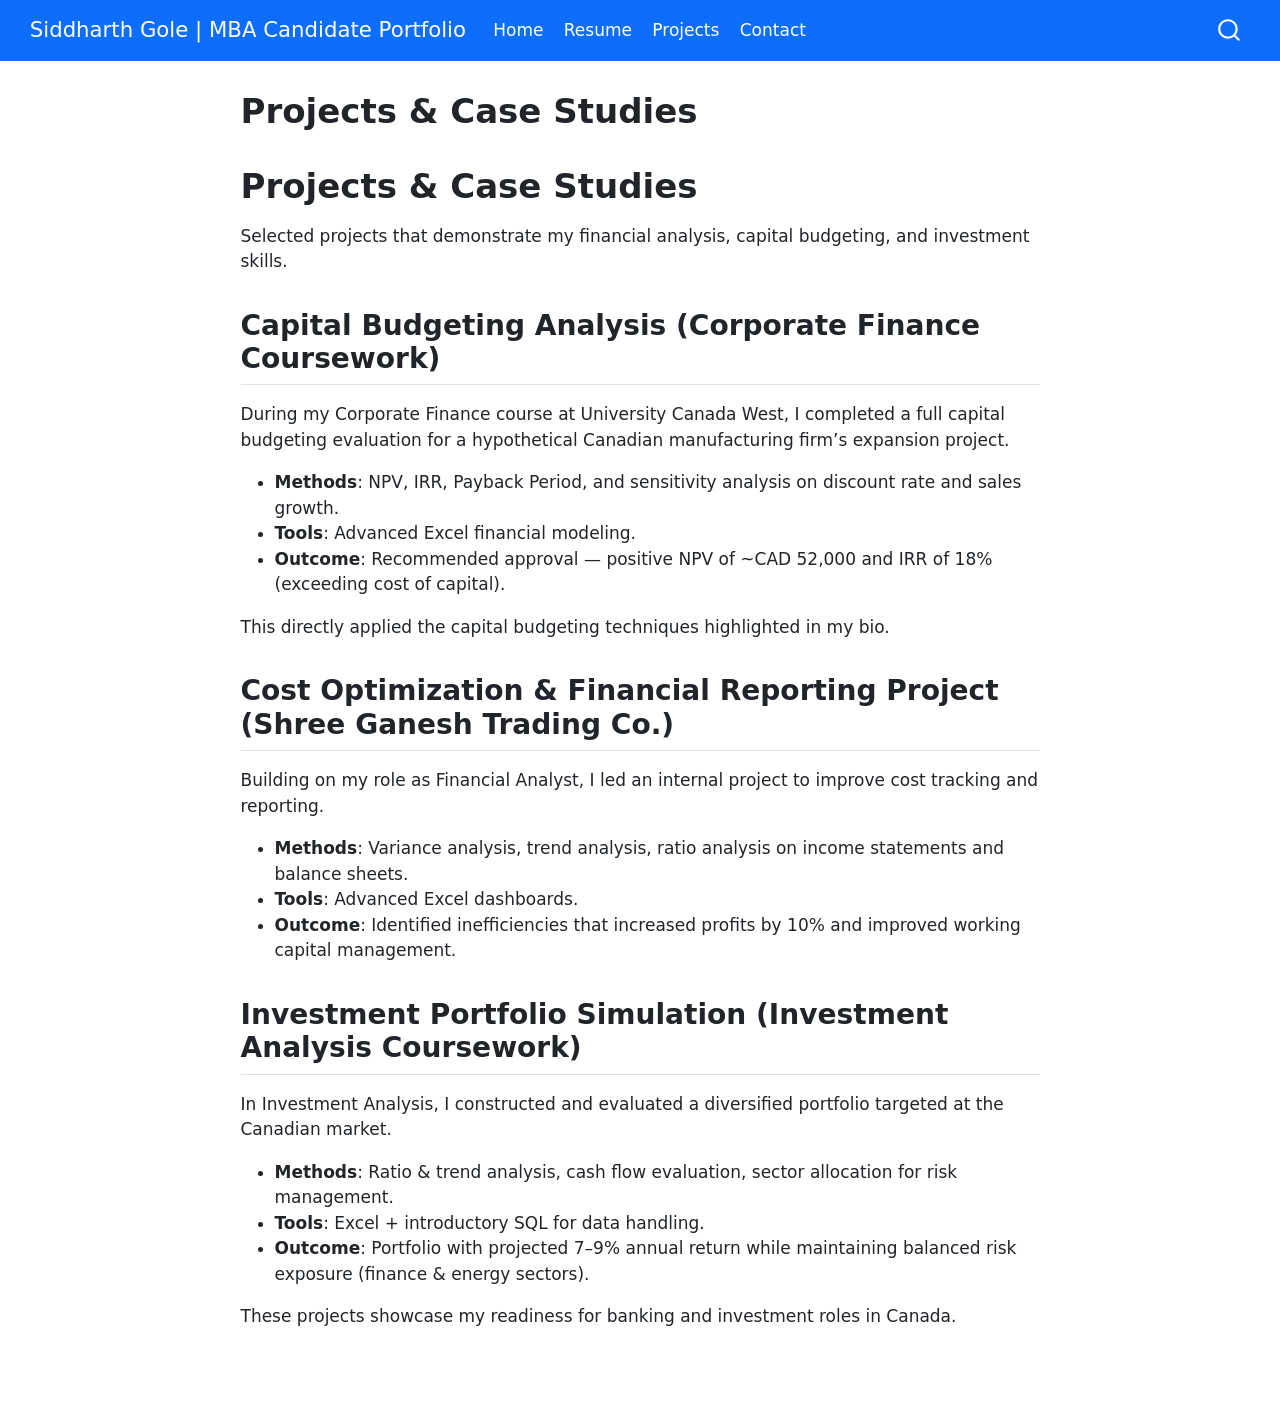
<file: docs/projects.html>
<!DOCTYPE html>
<html xmlns="http://www.w3.org/1999/xhtml" lang="en" xml:lang="en"><head>

<meta charset="utf-8">
<meta name="generator" content="quarto-1.8.26">

<meta name="viewport" content="width=device-width, initial-scale=1.0, user-scalable=yes">


<title>Projects &amp; Case Studies – Siddharth Gole | MBA Candidate Portfolio</title>
<style>
code{white-space: pre-wrap;}
span.smallcaps{font-variant: small-caps;}
div.columns{display: flex; gap: min(4vw, 1.5em);}
div.column{flex: auto; overflow-x: auto;}
div.hanging-indent{margin-left: 1.5em; text-indent: -1.5em;}
ul.task-list{list-style: none;}
ul.task-list li input[type="checkbox"] {
  width: 0.8em;
  margin: 0 0.8em 0.2em -1em; /* quarto-specific, see https://github.com/quarto-dev/quarto-cli/issues/4556 */ 
  vertical-align: middle;
}
</style>


<script src="site_libs/quarto-nav/quarto-nav.js"></script>
<script src="site_libs/quarto-nav/headroom.min.js"></script>
<script src="site_libs/clipboard/clipboard.min.js"></script>
<script src="site_libs/quarto-search/autocomplete.umd.js"></script>
<script src="site_libs/quarto-search/fuse.min.js"></script>
<script src="site_libs/quarto-search/quarto-search.js"></script>
<meta name="quarto:offset" content="./">
<script src="site_libs/quarto-html/quarto.js" type="module"></script>
<script src="site_libs/quarto-html/tabsets/tabsets.js" type="module"></script>
<script src="site_libs/quarto-html/axe/axe-check.js" type="module"></script>
<script src="site_libs/quarto-html/popper.min.js"></script>
<script src="site_libs/quarto-html/tippy.umd.min.js"></script>
<script src="site_libs/quarto-html/anchor.min.js"></script>
<link href="site_libs/quarto-html/tippy.css" rel="stylesheet">
<link href="site_libs/quarto-html/quarto-syntax-highlighting-587c61ba64f3a5504c4d52d930310e48.css" rel="stylesheet" id="quarto-text-highlighting-styles">
<script src="site_libs/bootstrap/bootstrap.min.js"></script>
<link href="site_libs/bootstrap/bootstrap-icons.css" rel="stylesheet">
<link href="site_libs/bootstrap/bootstrap-dec27a635df3619fee3abd01ce5a42f4.min.css" rel="stylesheet" append-hash="true" id="quarto-bootstrap" data-mode="light">
<script id="quarto-search-options" type="application/json">{
  "location": "navbar",
  "copy-button": false,
  "collapse-after": 3,
  "panel-placement": "end",
  "type": "overlay",
  "limit": 50,
  "keyboard-shortcut": [
    "f",
    "/",
    "s"
  ],
  "show-item-context": false,
  "language": {
    "search-no-results-text": "No results",
    "search-matching-documents-text": "matching documents",
    "search-copy-link-title": "Copy link to search",
    "search-hide-matches-text": "Hide additional matches",
    "search-more-match-text": "more match in this document",
    "search-more-matches-text": "more matches in this document",
    "search-clear-button-title": "Clear",
    "search-text-placeholder": "",
    "search-detached-cancel-button-title": "Cancel",
    "search-submit-button-title": "Submit",
    "search-label": "Search"
  }
}</script>


</head>

<body class="nav-fixed fullcontent quarto-light">

<div id="quarto-search-results"></div>
  <header id="quarto-header" class="headroom fixed-top">
    <nav class="navbar navbar-expand-lg " data-bs-theme="dark">
      <div class="navbar-container container-fluid">
      <div class="navbar-brand-container mx-auto">
    <a class="navbar-brand" href="./index.html">
    <span class="navbar-title">Siddharth Gole | MBA Candidate Portfolio</span>
    </a>
  </div>
            <div id="quarto-search" class="" title="Search"></div>
          <button class="navbar-toggler" type="button" data-bs-toggle="collapse" data-bs-target="#navbarCollapse" aria-controls="navbarCollapse" role="menu" aria-expanded="false" aria-label="Toggle navigation" onclick="if (window.quartoToggleHeadroom) { window.quartoToggleHeadroom(); }">
  <span class="navbar-toggler-icon"></span>
</button>
          <div class="collapse navbar-collapse" id="navbarCollapse">
            <ul class="navbar-nav navbar-nav-scroll me-auto">
  <li class="nav-item">
    <a class="nav-link" href="./index.html"> 
<span class="menu-text">Home</span></a>
  </li>  
  <li class="nav-item">
    <a class="nav-link" href="./resume.html"> 
<span class="menu-text">Resume</span></a>
  </li>  
  <li class="nav-item">
    <a class="nav-link active" href="./projects.html" aria-current="page"> 
<span class="menu-text">Projects</span></a>
  </li>  
  <li class="nav-item">
    <a class="nav-link" href="./contact.html"> 
<span class="menu-text">Contact</span></a>
  </li>  
</ul>
          </div> <!-- /navcollapse -->
            <div class="quarto-navbar-tools">
</div>
      </div> <!-- /container-fluid -->
    </nav>
</header>
<!-- content -->
<div id="quarto-content" class="quarto-container page-columns page-rows-contents page-layout-article page-navbar">
<!-- sidebar -->
<!-- margin-sidebar -->
    
<!-- main -->
<main class="content" id="quarto-document-content">

<header id="title-block-header" class="quarto-title-block default">
<div class="quarto-title">
<h1 class="title">Projects &amp; Case Studies</h1>
</div>



<div class="quarto-title-meta">

    
  
    
  </div>
  


</header>


<section id="projects-case-studies" class="level1">
<h1>Projects &amp; Case Studies</h1>
<p>Selected projects that demonstrate my financial analysis, capital budgeting, and investment skills.</p>
<section id="capital-budgeting-analysis-corporate-finance-coursework" class="level2">
<h2 class="anchored" data-anchor-id="capital-budgeting-analysis-corporate-finance-coursework">Capital Budgeting Analysis (Corporate Finance Coursework)</h2>
<p>During my Corporate Finance course at University Canada West, I completed a full capital budgeting evaluation for a hypothetical Canadian manufacturing firm’s expansion project.</p>
<ul>
<li><strong>Methods</strong>: NPV, IRR, Payback Period, and sensitivity analysis on discount rate and sales growth.<br>
</li>
<li><strong>Tools</strong>: Advanced Excel financial modeling.<br>
</li>
<li><strong>Outcome</strong>: Recommended approval — positive NPV of ~CAD 52,000 and IRR of 18% (exceeding cost of capital).</li>
</ul>
<p>This directly applied the capital budgeting techniques highlighted in my bio.</p>
</section>
<section id="cost-optimization-financial-reporting-project-shree-ganesh-trading-co." class="level2">
<h2 class="anchored" data-anchor-id="cost-optimization-financial-reporting-project-shree-ganesh-trading-co.">Cost Optimization &amp; Financial Reporting Project (Shree Ganesh Trading Co.)</h2>
<p>Building on my role as Financial Analyst, I led an internal project to improve cost tracking and reporting.</p>
<ul>
<li><strong>Methods</strong>: Variance analysis, trend analysis, ratio analysis on income statements and balance sheets.<br>
</li>
<li><strong>Tools</strong>: Advanced Excel dashboards.<br>
</li>
<li><strong>Outcome</strong>: Identified inefficiencies that increased profits by 10% and improved working capital management.</li>
</ul>
</section>
<section id="investment-portfolio-simulation-investment-analysis-coursework" class="level2">
<h2 class="anchored" data-anchor-id="investment-portfolio-simulation-investment-analysis-coursework">Investment Portfolio Simulation (Investment Analysis Coursework)</h2>
<p>In Investment Analysis, I constructed and evaluated a diversified portfolio targeted at the Canadian market.</p>
<ul>
<li><strong>Methods</strong>: Ratio &amp; trend analysis, cash flow evaluation, sector allocation for risk management.<br>
</li>
<li><strong>Tools</strong>: Excel + introductory SQL for data handling.<br>
</li>
<li><strong>Outcome</strong>: Portfolio with projected 7–9% annual return while maintaining balanced risk exposure (finance &amp; energy sectors).</li>
</ul>
<p>These projects showcase my readiness for banking and investment roles in Canada.</p>


</section>
</section>

</main> <!-- /main -->
<script id="quarto-html-after-body" type="application/javascript">
  window.document.addEventListener("DOMContentLoaded", function (event) {
    const icon = "";
    const anchorJS = new window.AnchorJS();
    anchorJS.options = {
      placement: 'right',
      icon: icon
    };
    anchorJS.add('.anchored');
    const isCodeAnnotation = (el) => {
      for (const clz of el.classList) {
        if (clz.startsWith('code-annotation-')) {                     
          return true;
        }
      }
      return false;
    }
    const onCopySuccess = function(e) {
      // button target
      const button = e.trigger;
      // don't keep focus
      button.blur();
      // flash "checked"
      button.classList.add('code-copy-button-checked');
      var currentTitle = button.getAttribute("title");
      button.setAttribute("title", "Copied!");
      let tooltip;
      if (window.bootstrap) {
        button.setAttribute("data-bs-toggle", "tooltip");
        button.setAttribute("data-bs-placement", "left");
        button.setAttribute("data-bs-title", "Copied!");
        tooltip = new bootstrap.Tooltip(button, 
          { trigger: "manual", 
            customClass: "code-copy-button-tooltip",
            offset: [0, -8]});
        tooltip.show();    
      }
      setTimeout(function() {
        if (tooltip) {
          tooltip.hide();
          button.removeAttribute("data-bs-title");
          button.removeAttribute("data-bs-toggle");
          button.removeAttribute("data-bs-placement");
        }
        button.setAttribute("title", currentTitle);
        button.classList.remove('code-copy-button-checked');
      }, 1000);
      // clear code selection
      e.clearSelection();
    }
    const getTextToCopy = function(trigger) {
      const outerScaffold = trigger.parentElement.cloneNode(true);
      const codeEl = outerScaffold.querySelector('code');
      for (const childEl of codeEl.children) {
        if (isCodeAnnotation(childEl)) {
          childEl.remove();
        }
      }
      return codeEl.innerText;
    }
    const clipboard = new window.ClipboardJS('.code-copy-button:not([data-in-quarto-modal])', {
      text: getTextToCopy
    });
    clipboard.on('success', onCopySuccess);
    if (window.document.getElementById('quarto-embedded-source-code-modal')) {
      const clipboardModal = new window.ClipboardJS('.code-copy-button[data-in-quarto-modal]', {
        text: getTextToCopy,
        container: window.document.getElementById('quarto-embedded-source-code-modal')
      });
      clipboardModal.on('success', onCopySuccess);
    }
      var localhostRegex = new RegExp(/^(?:http|https):\/\/localhost\:?[0-9]*\//);
      var mailtoRegex = new RegExp(/^mailto:/);
        var filterRegex = new RegExp('/' + window.location.host + '/');
      var isInternal = (href) => {
          return filterRegex.test(href) || localhostRegex.test(href) || mailtoRegex.test(href);
      }
      // Inspect non-navigation links and adorn them if external
     var links = window.document.querySelectorAll('a[href]:not(.nav-link):not(.navbar-brand):not(.toc-action):not(.sidebar-link):not(.sidebar-item-toggle):not(.pagination-link):not(.no-external):not([aria-hidden]):not(.dropdown-item):not(.quarto-navigation-tool):not(.about-link)');
      for (var i=0; i<links.length; i++) {
        const link = links[i];
        if (!isInternal(link.href)) {
          // undo the damage that might have been done by quarto-nav.js in the case of
          // links that we want to consider external
          if (link.dataset.originalHref !== undefined) {
            link.href = link.dataset.originalHref;
          }
        }
      }
    function tippyHover(el, contentFn, onTriggerFn, onUntriggerFn) {
      const config = {
        allowHTML: true,
        maxWidth: 500,
        delay: 100,
        arrow: false,
        appendTo: function(el) {
            return el.parentElement;
        },
        interactive: true,
        interactiveBorder: 10,
        theme: 'quarto',
        placement: 'bottom-start',
      };
      if (contentFn) {
        config.content = contentFn;
      }
      if (onTriggerFn) {
        config.onTrigger = onTriggerFn;
      }
      if (onUntriggerFn) {
        config.onUntrigger = onUntriggerFn;
      }
      window.tippy(el, config); 
    }
    const noterefs = window.document.querySelectorAll('a[role="doc-noteref"]');
    for (var i=0; i<noterefs.length; i++) {
      const ref = noterefs[i];
      tippyHover(ref, function() {
        // use id or data attribute instead here
        let href = ref.getAttribute('data-footnote-href') || ref.getAttribute('href');
        try { href = new URL(href).hash; } catch {}
        const id = href.replace(/^#\/?/, "");
        const note = window.document.getElementById(id);
        if (note) {
          return note.innerHTML;
        } else {
          return "";
        }
      });
    }
    const xrefs = window.document.querySelectorAll('a.quarto-xref');
    const processXRef = (id, note) => {
      // Strip column container classes
      const stripColumnClz = (el) => {
        el.classList.remove("page-full", "page-columns");
        if (el.children) {
          for (const child of el.children) {
            stripColumnClz(child);
          }
        }
      }
      stripColumnClz(note)
      if (id === null || id.startsWith('sec-')) {
        // Special case sections, only their first couple elements
        const container = document.createElement("div");
        if (note.children && note.children.length > 2) {
          container.appendChild(note.children[0].cloneNode(true));
          for (let i = 1; i < note.children.length; i++) {
            const child = note.children[i];
            if (child.tagName === "P" && child.innerText === "") {
              continue;
            } else {
              container.appendChild(child.cloneNode(true));
              break;
            }
          }
          if (window.Quarto?.typesetMath) {
            window.Quarto.typesetMath(container);
          }
          return container.innerHTML
        } else {
          if (window.Quarto?.typesetMath) {
            window.Quarto.typesetMath(note);
          }
          return note.innerHTML;
        }
      } else {
        // Remove any anchor links if they are present
        const anchorLink = note.querySelector('a.anchorjs-link');
        if (anchorLink) {
          anchorLink.remove();
        }
        if (window.Quarto?.typesetMath) {
          window.Quarto.typesetMath(note);
        }
        if (note.classList.contains("callout")) {
          return note.outerHTML;
        } else {
          return note.innerHTML;
        }
      }
    }
    for (var i=0; i<xrefs.length; i++) {
      const xref = xrefs[i];
      tippyHover(xref, undefined, function(instance) {
        instance.disable();
        let url = xref.getAttribute('href');
        let hash = undefined; 
        if (url.startsWith('#')) {
          hash = url;
        } else {
          try { hash = new URL(url).hash; } catch {}
        }
        if (hash) {
          const id = hash.replace(/^#\/?/, "");
          const note = window.document.getElementById(id);
          if (note !== null) {
            try {
              const html = processXRef(id, note.cloneNode(true));
              instance.setContent(html);
            } finally {
              instance.enable();
              instance.show();
            }
          } else {
            // See if we can fetch this
            fetch(url.split('#')[0])
            .then(res => res.text())
            .then(html => {
              const parser = new DOMParser();
              const htmlDoc = parser.parseFromString(html, "text/html");
              const note = htmlDoc.getElementById(id);
              if (note !== null) {
                const html = processXRef(id, note);
                instance.setContent(html);
              } 
            }).finally(() => {
              instance.enable();
              instance.show();
            });
          }
        } else {
          // See if we can fetch a full url (with no hash to target)
          // This is a special case and we should probably do some content thinning / targeting
          fetch(url)
          .then(res => res.text())
          .then(html => {
            const parser = new DOMParser();
            const htmlDoc = parser.parseFromString(html, "text/html");
            const note = htmlDoc.querySelector('main.content');
            if (note !== null) {
              // This should only happen for chapter cross references
              // (since there is no id in the URL)
              // remove the first header
              if (note.children.length > 0 && note.children[0].tagName === "HEADER") {
                note.children[0].remove();
              }
              const html = processXRef(null, note);
              instance.setContent(html);
            } 
          }).finally(() => {
            instance.enable();
            instance.show();
          });
        }
      }, function(instance) {
      });
    }
        let selectedAnnoteEl;
        const selectorForAnnotation = ( cell, annotation) => {
          let cellAttr = 'data-code-cell="' + cell + '"';
          let lineAttr = 'data-code-annotation="' +  annotation + '"';
          const selector = 'span[' + cellAttr + '][' + lineAttr + ']';
          return selector;
        }
        const selectCodeLines = (annoteEl) => {
          const doc = window.document;
          const targetCell = annoteEl.getAttribute("data-target-cell");
          const targetAnnotation = annoteEl.getAttribute("data-target-annotation");
          const annoteSpan = window.document.querySelector(selectorForAnnotation(targetCell, targetAnnotation));
          const lines = annoteSpan.getAttribute("data-code-lines").split(",");
          const lineIds = lines.map((line) => {
            return targetCell + "-" + line;
          })
          let top = null;
          let height = null;
          let parent = null;
          if (lineIds.length > 0) {
              //compute the position of the single el (top and bottom and make a div)
              const el = window.document.getElementById(lineIds[0]);
              top = el.offsetTop;
              height = el.offsetHeight;
              parent = el.parentElement.parentElement;
            if (lineIds.length > 1) {
              const lastEl = window.document.getElementById(lineIds[lineIds.length - 1]);
              const bottom = lastEl.offsetTop + lastEl.offsetHeight;
              height = bottom - top;
            }
            if (top !== null && height !== null && parent !== null) {
              // cook up a div (if necessary) and position it 
              let div = window.document.getElementById("code-annotation-line-highlight");
              if (div === null) {
                div = window.document.createElement("div");
                div.setAttribute("id", "code-annotation-line-highlight");
                div.style.position = 'absolute';
                parent.appendChild(div);
              }
              div.style.top = top - 2 + "px";
              div.style.height = height + 4 + "px";
              div.style.left = 0;
              let gutterDiv = window.document.getElementById("code-annotation-line-highlight-gutter");
              if (gutterDiv === null) {
                gutterDiv = window.document.createElement("div");
                gutterDiv.setAttribute("id", "code-annotation-line-highlight-gutter");
                gutterDiv.style.position = 'absolute';
                const codeCell = window.document.getElementById(targetCell);
                const gutter = codeCell.querySelector('.code-annotation-gutter');
                gutter.appendChild(gutterDiv);
              }
              gutterDiv.style.top = top - 2 + "px";
              gutterDiv.style.height = height + 4 + "px";
            }
            selectedAnnoteEl = annoteEl;
          }
        };
        const unselectCodeLines = () => {
          const elementsIds = ["code-annotation-line-highlight", "code-annotation-line-highlight-gutter"];
          elementsIds.forEach((elId) => {
            const div = window.document.getElementById(elId);
            if (div) {
              div.remove();
            }
          });
          selectedAnnoteEl = undefined;
        };
          // Handle positioning of the toggle
      window.addEventListener(
        "resize",
        throttle(() => {
          elRect = undefined;
          if (selectedAnnoteEl) {
            selectCodeLines(selectedAnnoteEl);
          }
        }, 10)
      );
      function throttle(fn, ms) {
      let throttle = false;
      let timer;
        return (...args) => {
          if(!throttle) { // first call gets through
              fn.apply(this, args);
              throttle = true;
          } else { // all the others get throttled
              if(timer) clearTimeout(timer); // cancel #2
              timer = setTimeout(() => {
                fn.apply(this, args);
                timer = throttle = false;
              }, ms);
          }
        };
      }
        // Attach click handler to the DT
        const annoteDls = window.document.querySelectorAll('dt[data-target-cell]');
        for (const annoteDlNode of annoteDls) {
          annoteDlNode.addEventListener('click', (event) => {
            const clickedEl = event.target;
            if (clickedEl !== selectedAnnoteEl) {
              unselectCodeLines();
              const activeEl = window.document.querySelector('dt[data-target-cell].code-annotation-active');
              if (activeEl) {
                activeEl.classList.remove('code-annotation-active');
              }
              selectCodeLines(clickedEl);
              clickedEl.classList.add('code-annotation-active');
            } else {
              // Unselect the line
              unselectCodeLines();
              clickedEl.classList.remove('code-annotation-active');
            }
          });
        }
    const findCites = (el) => {
      const parentEl = el.parentElement;
      if (parentEl) {
        const cites = parentEl.dataset.cites;
        if (cites) {
          return {
            el,
            cites: cites.split(' ')
          };
        } else {
          return findCites(el.parentElement)
        }
      } else {
        return undefined;
      }
    };
    var bibliorefs = window.document.querySelectorAll('a[role="doc-biblioref"]');
    for (var i=0; i<bibliorefs.length; i++) {
      const ref = bibliorefs[i];
      const citeInfo = findCites(ref);
      if (citeInfo) {
        tippyHover(citeInfo.el, function() {
          var popup = window.document.createElement('div');
          citeInfo.cites.forEach(function(cite) {
            var citeDiv = window.document.createElement('div');
            citeDiv.classList.add('hanging-indent');
            citeDiv.classList.add('csl-entry');
            var biblioDiv = window.document.getElementById('ref-' + cite);
            if (biblioDiv) {
              citeDiv.innerHTML = biblioDiv.innerHTML;
            }
            popup.appendChild(citeDiv);
          });
          return popup.innerHTML;
        });
      }
    }
  });
  </script>
</div> <!-- /content -->




</body></html>
</file>
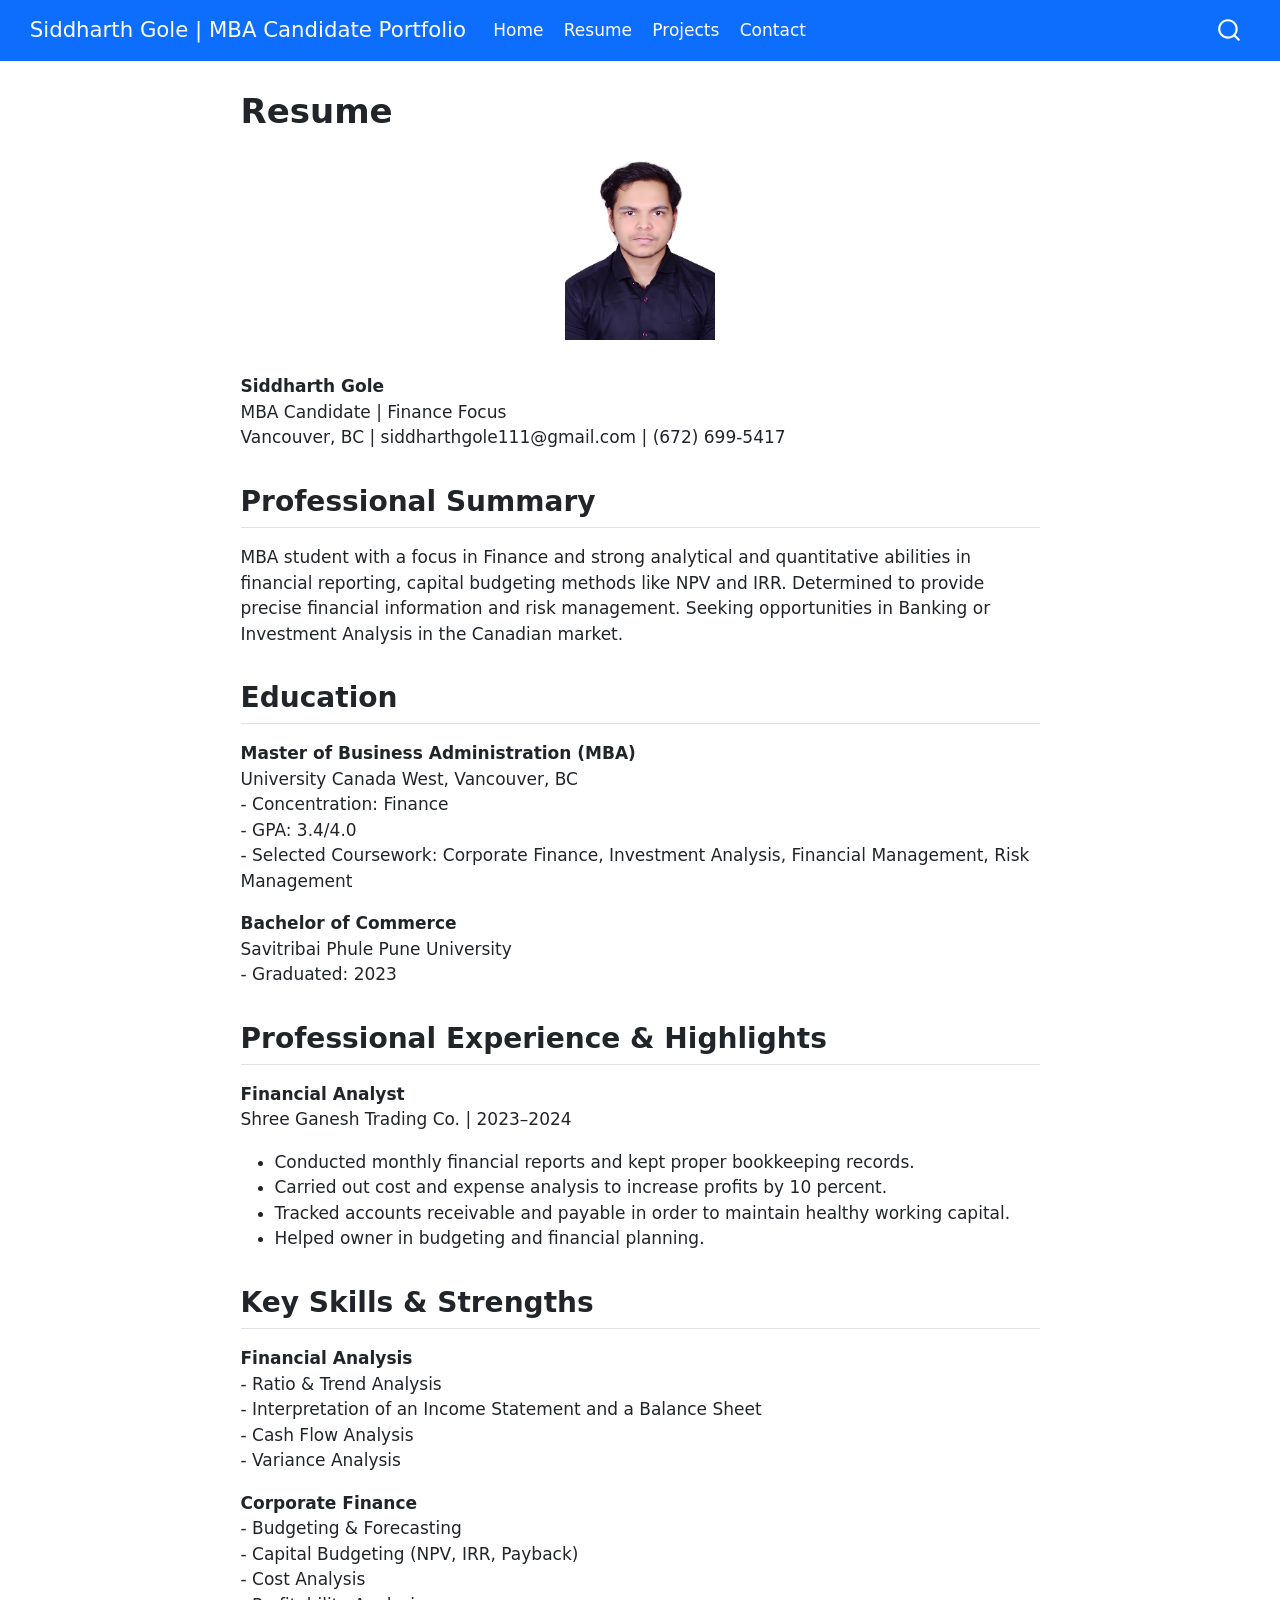
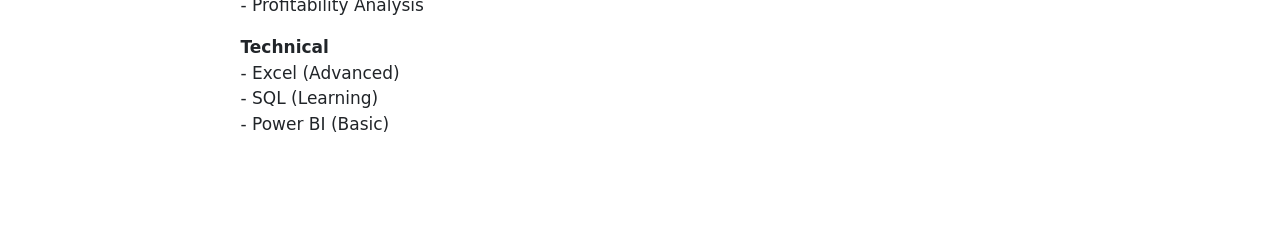
<file: docs/resume.html>
<!DOCTYPE html>
<html xmlns="http://www.w3.org/1999/xhtml" lang="en" xml:lang="en"><head>

<meta charset="utf-8">
<meta name="generator" content="quarto-1.8.26">

<meta name="viewport" content="width=device-width, initial-scale=1.0, user-scalable=yes">


<title>Resume – Siddharth Gole | MBA Candidate Portfolio</title>
<style>
code{white-space: pre-wrap;}
span.smallcaps{font-variant: small-caps;}
div.columns{display: flex; gap: min(4vw, 1.5em);}
div.column{flex: auto; overflow-x: auto;}
div.hanging-indent{margin-left: 1.5em; text-indent: -1.5em;}
ul.task-list{list-style: none;}
ul.task-list li input[type="checkbox"] {
  width: 0.8em;
  margin: 0 0.8em 0.2em -1em; /* quarto-specific, see https://github.com/quarto-dev/quarto-cli/issues/4556 */ 
  vertical-align: middle;
}
</style>


<script src="site_libs/quarto-nav/quarto-nav.js"></script>
<script src="site_libs/quarto-nav/headroom.min.js"></script>
<script src="site_libs/clipboard/clipboard.min.js"></script>
<script src="site_libs/quarto-search/autocomplete.umd.js"></script>
<script src="site_libs/quarto-search/fuse.min.js"></script>
<script src="site_libs/quarto-search/quarto-search.js"></script>
<meta name="quarto:offset" content="./">
<script src="site_libs/quarto-html/quarto.js" type="module"></script>
<script src="site_libs/quarto-html/tabsets/tabsets.js" type="module"></script>
<script src="site_libs/quarto-html/axe/axe-check.js" type="module"></script>
<script src="site_libs/quarto-html/popper.min.js"></script>
<script src="site_libs/quarto-html/tippy.umd.min.js"></script>
<script src="site_libs/quarto-html/anchor.min.js"></script>
<link href="site_libs/quarto-html/tippy.css" rel="stylesheet">
<link href="site_libs/quarto-html/quarto-syntax-highlighting-587c61ba64f3a5504c4d52d930310e48.css" rel="stylesheet" id="quarto-text-highlighting-styles">
<script src="site_libs/bootstrap/bootstrap.min.js"></script>
<link href="site_libs/bootstrap/bootstrap-icons.css" rel="stylesheet">
<link href="site_libs/bootstrap/bootstrap-dec27a635df3619fee3abd01ce5a42f4.min.css" rel="stylesheet" append-hash="true" id="quarto-bootstrap" data-mode="light">
<script id="quarto-search-options" type="application/json">{
  "location": "navbar",
  "copy-button": false,
  "collapse-after": 3,
  "panel-placement": "end",
  "type": "overlay",
  "limit": 50,
  "keyboard-shortcut": [
    "f",
    "/",
    "s"
  ],
  "show-item-context": false,
  "language": {
    "search-no-results-text": "No results",
    "search-matching-documents-text": "matching documents",
    "search-copy-link-title": "Copy link to search",
    "search-hide-matches-text": "Hide additional matches",
    "search-more-match-text": "more match in this document",
    "search-more-matches-text": "more matches in this document",
    "search-clear-button-title": "Clear",
    "search-text-placeholder": "",
    "search-detached-cancel-button-title": "Cancel",
    "search-submit-button-title": "Submit",
    "search-label": "Search"
  }
}</script>


</head>

<body class="nav-fixed fullcontent quarto-light">

<div id="quarto-search-results"></div>
  <header id="quarto-header" class="headroom fixed-top">
    <nav class="navbar navbar-expand-lg " data-bs-theme="dark">
      <div class="navbar-container container-fluid">
      <div class="navbar-brand-container mx-auto">
    <a class="navbar-brand" href="./index.html">
    <span class="navbar-title">Siddharth Gole | MBA Candidate Portfolio</span>
    </a>
  </div>
            <div id="quarto-search" class="" title="Search"></div>
          <button class="navbar-toggler" type="button" data-bs-toggle="collapse" data-bs-target="#navbarCollapse" aria-controls="navbarCollapse" role="menu" aria-expanded="false" aria-label="Toggle navigation" onclick="if (window.quartoToggleHeadroom) { window.quartoToggleHeadroom(); }">
  <span class="navbar-toggler-icon"></span>
</button>
          <div class="collapse navbar-collapse" id="navbarCollapse">
            <ul class="navbar-nav navbar-nav-scroll me-auto">
  <li class="nav-item">
    <a class="nav-link" href="./index.html"> 
<span class="menu-text">Home</span></a>
  </li>  
  <li class="nav-item">
    <a class="nav-link active" href="./resume.html" aria-current="page"> 
<span class="menu-text">Resume</span></a>
  </li>  
  <li class="nav-item">
    <a class="nav-link" href="./projects.html"> 
<span class="menu-text">Projects</span></a>
  </li>  
  <li class="nav-item">
    <a class="nav-link" href="./contact.html"> 
<span class="menu-text">Contact</span></a>
  </li>  
</ul>
          </div> <!-- /navcollapse -->
            <div class="quarto-navbar-tools">
</div>
      </div> <!-- /container-fluid -->
    </nav>
</header>
<!-- content -->
<div id="quarto-content" class="quarto-container page-columns page-rows-contents page-layout-article page-navbar">
<!-- sidebar -->
<!-- margin-sidebar -->
    
<!-- main -->
<main class="content" id="quarto-document-content">

<header id="title-block-header" class="quarto-title-block default">
<div class="quarto-title">
<h1 class="title">Resume</h1>
</div>



<div class="quarto-title-meta">

    
  
    
  </div>
  


</header>


<div class="quarto-figure quarto-figure-center">
<figure class="figure">
<p><img src="headshot.jpeg" class="img-fluid quarto-figure quarto-figure-center figure-img" alt="Headshot of Siddharth Gole" width="150"></p>
</figure>
</div>
<p><strong>Siddharth Gole</strong><br>
MBA Candidate | Finance Focus<br>
Vancouver, BC | siddharthgole111@gmail.com | (672) 699-5417</p>
<section id="professional-summary" class="level2">
<h2 class="anchored" data-anchor-id="professional-summary">Professional Summary</h2>
<p>MBA student with a focus in Finance and strong analytical and quantitative abilities in financial reporting, capital budgeting methods like NPV and IRR. Determined to provide precise financial information and risk management. Seeking opportunities in Banking or Investment Analysis in the Canadian market.</p>
</section>
<section id="education" class="level2">
<h2 class="anchored" data-anchor-id="education">Education</h2>
<p><strong>Master of Business Administration (MBA)</strong><br>
University Canada West, Vancouver, BC<br>
- Concentration: Finance<br>
- GPA: 3.4/4.0<br>
- Selected Coursework: Corporate Finance, Investment Analysis, Financial Management, Risk Management</p>
<p><strong>Bachelor of Commerce</strong><br>
Savitribai Phule Pune University<br>
- Graduated: 2023</p>
</section>
<section id="professional-experience-highlights" class="level2">
<h2 class="anchored" data-anchor-id="professional-experience-highlights">Professional Experience &amp; Highlights</h2>
<p><strong>Financial Analyst</strong><br>
Shree Ganesh Trading Co.&nbsp;| 2023–2024</p>
<ul>
<li>Conducted monthly financial reports and kept proper bookkeeping records.<br>
</li>
<li>Carried out cost and expense analysis to increase profits by 10 percent.<br>
</li>
<li>Tracked accounts receivable and payable in order to maintain healthy working capital.<br>
</li>
<li>Helped owner in budgeting and financial planning.</li>
</ul>
</section>
<section id="key-skills-strengths" class="level2">
<h2 class="anchored" data-anchor-id="key-skills-strengths">Key Skills &amp; Strengths</h2>
<p><strong>Financial Analysis</strong><br>
- Ratio &amp; Trend Analysis<br>
- Interpretation of an Income Statement and a Balance Sheet<br>
- Cash Flow Analysis<br>
- Variance Analysis</p>
<p><strong>Corporate Finance</strong><br>
- Budgeting &amp; Forecasting<br>
- Capital Budgeting (NPV, IRR, Payback)<br>
- Cost Analysis<br>
- Profitability Analysis</p>
<p><strong>Technical</strong><br>
- Excel (Advanced)<br>
- SQL (Learning)<br>
- Power BI (Basic)</p>


</section>

</main> <!-- /main -->
<script id="quarto-html-after-body" type="application/javascript">
  window.document.addEventListener("DOMContentLoaded", function (event) {
    const icon = "";
    const anchorJS = new window.AnchorJS();
    anchorJS.options = {
      placement: 'right',
      icon: icon
    };
    anchorJS.add('.anchored');
    const isCodeAnnotation = (el) => {
      for (const clz of el.classList) {
        if (clz.startsWith('code-annotation-')) {                     
          return true;
        }
      }
      return false;
    }
    const onCopySuccess = function(e) {
      // button target
      const button = e.trigger;
      // don't keep focus
      button.blur();
      // flash "checked"
      button.classList.add('code-copy-button-checked');
      var currentTitle = button.getAttribute("title");
      button.setAttribute("title", "Copied!");
      let tooltip;
      if (window.bootstrap) {
        button.setAttribute("data-bs-toggle", "tooltip");
        button.setAttribute("data-bs-placement", "left");
        button.setAttribute("data-bs-title", "Copied!");
        tooltip = new bootstrap.Tooltip(button, 
          { trigger: "manual", 
            customClass: "code-copy-button-tooltip",
            offset: [0, -8]});
        tooltip.show();    
      }
      setTimeout(function() {
        if (tooltip) {
          tooltip.hide();
          button.removeAttribute("data-bs-title");
          button.removeAttribute("data-bs-toggle");
          button.removeAttribute("data-bs-placement");
        }
        button.setAttribute("title", currentTitle);
        button.classList.remove('code-copy-button-checked');
      }, 1000);
      // clear code selection
      e.clearSelection();
    }
    const getTextToCopy = function(trigger) {
      const outerScaffold = trigger.parentElement.cloneNode(true);
      const codeEl = outerScaffold.querySelector('code');
      for (const childEl of codeEl.children) {
        if (isCodeAnnotation(childEl)) {
          childEl.remove();
        }
      }
      return codeEl.innerText;
    }
    const clipboard = new window.ClipboardJS('.code-copy-button:not([data-in-quarto-modal])', {
      text: getTextToCopy
    });
    clipboard.on('success', onCopySuccess);
    if (window.document.getElementById('quarto-embedded-source-code-modal')) {
      const clipboardModal = new window.ClipboardJS('.code-copy-button[data-in-quarto-modal]', {
        text: getTextToCopy,
        container: window.document.getElementById('quarto-embedded-source-code-modal')
      });
      clipboardModal.on('success', onCopySuccess);
    }
      var localhostRegex = new RegExp(/^(?:http|https):\/\/localhost\:?[0-9]*\//);
      var mailtoRegex = new RegExp(/^mailto:/);
        var filterRegex = new RegExp('/' + window.location.host + '/');
      var isInternal = (href) => {
          return filterRegex.test(href) || localhostRegex.test(href) || mailtoRegex.test(href);
      }
      // Inspect non-navigation links and adorn them if external
     var links = window.document.querySelectorAll('a[href]:not(.nav-link):not(.navbar-brand):not(.toc-action):not(.sidebar-link):not(.sidebar-item-toggle):not(.pagination-link):not(.no-external):not([aria-hidden]):not(.dropdown-item):not(.quarto-navigation-tool):not(.about-link)');
      for (var i=0; i<links.length; i++) {
        const link = links[i];
        if (!isInternal(link.href)) {
          // undo the damage that might have been done by quarto-nav.js in the case of
          // links that we want to consider external
          if (link.dataset.originalHref !== undefined) {
            link.href = link.dataset.originalHref;
          }
        }
      }
    function tippyHover(el, contentFn, onTriggerFn, onUntriggerFn) {
      const config = {
        allowHTML: true,
        maxWidth: 500,
        delay: 100,
        arrow: false,
        appendTo: function(el) {
            return el.parentElement;
        },
        interactive: true,
        interactiveBorder: 10,
        theme: 'quarto',
        placement: 'bottom-start',
      };
      if (contentFn) {
        config.content = contentFn;
      }
      if (onTriggerFn) {
        config.onTrigger = onTriggerFn;
      }
      if (onUntriggerFn) {
        config.onUntrigger = onUntriggerFn;
      }
      window.tippy(el, config); 
    }
    const noterefs = window.document.querySelectorAll('a[role="doc-noteref"]');
    for (var i=0; i<noterefs.length; i++) {
      const ref = noterefs[i];
      tippyHover(ref, function() {
        // use id or data attribute instead here
        let href = ref.getAttribute('data-footnote-href') || ref.getAttribute('href');
        try { href = new URL(href).hash; } catch {}
        const id = href.replace(/^#\/?/, "");
        const note = window.document.getElementById(id);
        if (note) {
          return note.innerHTML;
        } else {
          return "";
        }
      });
    }
    const xrefs = window.document.querySelectorAll('a.quarto-xref');
    const processXRef = (id, note) => {
      // Strip column container classes
      const stripColumnClz = (el) => {
        el.classList.remove("page-full", "page-columns");
        if (el.children) {
          for (const child of el.children) {
            stripColumnClz(child);
          }
        }
      }
      stripColumnClz(note)
      if (id === null || id.startsWith('sec-')) {
        // Special case sections, only their first couple elements
        const container = document.createElement("div");
        if (note.children && note.children.length > 2) {
          container.appendChild(note.children[0].cloneNode(true));
          for (let i = 1; i < note.children.length; i++) {
            const child = note.children[i];
            if (child.tagName === "P" && child.innerText === "") {
              continue;
            } else {
              container.appendChild(child.cloneNode(true));
              break;
            }
          }
          if (window.Quarto?.typesetMath) {
            window.Quarto.typesetMath(container);
          }
          return container.innerHTML
        } else {
          if (window.Quarto?.typesetMath) {
            window.Quarto.typesetMath(note);
          }
          return note.innerHTML;
        }
      } else {
        // Remove any anchor links if they are present
        const anchorLink = note.querySelector('a.anchorjs-link');
        if (anchorLink) {
          anchorLink.remove();
        }
        if (window.Quarto?.typesetMath) {
          window.Quarto.typesetMath(note);
        }
        if (note.classList.contains("callout")) {
          return note.outerHTML;
        } else {
          return note.innerHTML;
        }
      }
    }
    for (var i=0; i<xrefs.length; i++) {
      const xref = xrefs[i];
      tippyHover(xref, undefined, function(instance) {
        instance.disable();
        let url = xref.getAttribute('href');
        let hash = undefined; 
        if (url.startsWith('#')) {
          hash = url;
        } else {
          try { hash = new URL(url).hash; } catch {}
        }
        if (hash) {
          const id = hash.replace(/^#\/?/, "");
          const note = window.document.getElementById(id);
          if (note !== null) {
            try {
              const html = processXRef(id, note.cloneNode(true));
              instance.setContent(html);
            } finally {
              instance.enable();
              instance.show();
            }
          } else {
            // See if we can fetch this
            fetch(url.split('#')[0])
            .then(res => res.text())
            .then(html => {
              const parser = new DOMParser();
              const htmlDoc = parser.parseFromString(html, "text/html");
              const note = htmlDoc.getElementById(id);
              if (note !== null) {
                const html = processXRef(id, note);
                instance.setContent(html);
              } 
            }).finally(() => {
              instance.enable();
              instance.show();
            });
          }
        } else {
          // See if we can fetch a full url (with no hash to target)
          // This is a special case and we should probably do some content thinning / targeting
          fetch(url)
          .then(res => res.text())
          .then(html => {
            const parser = new DOMParser();
            const htmlDoc = parser.parseFromString(html, "text/html");
            const note = htmlDoc.querySelector('main.content');
            if (note !== null) {
              // This should only happen for chapter cross references
              // (since there is no id in the URL)
              // remove the first header
              if (note.children.length > 0 && note.children[0].tagName === "HEADER") {
                note.children[0].remove();
              }
              const html = processXRef(null, note);
              instance.setContent(html);
            } 
          }).finally(() => {
            instance.enable();
            instance.show();
          });
        }
      }, function(instance) {
      });
    }
        let selectedAnnoteEl;
        const selectorForAnnotation = ( cell, annotation) => {
          let cellAttr = 'data-code-cell="' + cell + '"';
          let lineAttr = 'data-code-annotation="' +  annotation + '"';
          const selector = 'span[' + cellAttr + '][' + lineAttr + ']';
          return selector;
        }
        const selectCodeLines = (annoteEl) => {
          const doc = window.document;
          const targetCell = annoteEl.getAttribute("data-target-cell");
          const targetAnnotation = annoteEl.getAttribute("data-target-annotation");
          const annoteSpan = window.document.querySelector(selectorForAnnotation(targetCell, targetAnnotation));
          const lines = annoteSpan.getAttribute("data-code-lines").split(",");
          const lineIds = lines.map((line) => {
            return targetCell + "-" + line;
          })
          let top = null;
          let height = null;
          let parent = null;
          if (lineIds.length > 0) {
              //compute the position of the single el (top and bottom and make a div)
              const el = window.document.getElementById(lineIds[0]);
              top = el.offsetTop;
              height = el.offsetHeight;
              parent = el.parentElement.parentElement;
            if (lineIds.length > 1) {
              const lastEl = window.document.getElementById(lineIds[lineIds.length - 1]);
              const bottom = lastEl.offsetTop + lastEl.offsetHeight;
              height = bottom - top;
            }
            if (top !== null && height !== null && parent !== null) {
              // cook up a div (if necessary) and position it 
              let div = window.document.getElementById("code-annotation-line-highlight");
              if (div === null) {
                div = window.document.createElement("div");
                div.setAttribute("id", "code-annotation-line-highlight");
                div.style.position = 'absolute';
                parent.appendChild(div);
              }
              div.style.top = top - 2 + "px";
              div.style.height = height + 4 + "px";
              div.style.left = 0;
              let gutterDiv = window.document.getElementById("code-annotation-line-highlight-gutter");
              if (gutterDiv === null) {
                gutterDiv = window.document.createElement("div");
                gutterDiv.setAttribute("id", "code-annotation-line-highlight-gutter");
                gutterDiv.style.position = 'absolute';
                const codeCell = window.document.getElementById(targetCell);
                const gutter = codeCell.querySelector('.code-annotation-gutter');
                gutter.appendChild(gutterDiv);
              }
              gutterDiv.style.top = top - 2 + "px";
              gutterDiv.style.height = height + 4 + "px";
            }
            selectedAnnoteEl = annoteEl;
          }
        };
        const unselectCodeLines = () => {
          const elementsIds = ["code-annotation-line-highlight", "code-annotation-line-highlight-gutter"];
          elementsIds.forEach((elId) => {
            const div = window.document.getElementById(elId);
            if (div) {
              div.remove();
            }
          });
          selectedAnnoteEl = undefined;
        };
          // Handle positioning of the toggle
      window.addEventListener(
        "resize",
        throttle(() => {
          elRect = undefined;
          if (selectedAnnoteEl) {
            selectCodeLines(selectedAnnoteEl);
          }
        }, 10)
      );
      function throttle(fn, ms) {
      let throttle = false;
      let timer;
        return (...args) => {
          if(!throttle) { // first call gets through
              fn.apply(this, args);
              throttle = true;
          } else { // all the others get throttled
              if(timer) clearTimeout(timer); // cancel #2
              timer = setTimeout(() => {
                fn.apply(this, args);
                timer = throttle = false;
              }, ms);
          }
        };
      }
        // Attach click handler to the DT
        const annoteDls = window.document.querySelectorAll('dt[data-target-cell]');
        for (const annoteDlNode of annoteDls) {
          annoteDlNode.addEventListener('click', (event) => {
            const clickedEl = event.target;
            if (clickedEl !== selectedAnnoteEl) {
              unselectCodeLines();
              const activeEl = window.document.querySelector('dt[data-target-cell].code-annotation-active');
              if (activeEl) {
                activeEl.classList.remove('code-annotation-active');
              }
              selectCodeLines(clickedEl);
              clickedEl.classList.add('code-annotation-active');
            } else {
              // Unselect the line
              unselectCodeLines();
              clickedEl.classList.remove('code-annotation-active');
            }
          });
        }
    const findCites = (el) => {
      const parentEl = el.parentElement;
      if (parentEl) {
        const cites = parentEl.dataset.cites;
        if (cites) {
          return {
            el,
            cites: cites.split(' ')
          };
        } else {
          return findCites(el.parentElement)
        }
      } else {
        return undefined;
      }
    };
    var bibliorefs = window.document.querySelectorAll('a[role="doc-biblioref"]');
    for (var i=0; i<bibliorefs.length; i++) {
      const ref = bibliorefs[i];
      const citeInfo = findCites(ref);
      if (citeInfo) {
        tippyHover(citeInfo.el, function() {
          var popup = window.document.createElement('div');
          citeInfo.cites.forEach(function(cite) {
            var citeDiv = window.document.createElement('div');
            citeDiv.classList.add('hanging-indent');
            citeDiv.classList.add('csl-entry');
            var biblioDiv = window.document.getElementById('ref-' + cite);
            if (biblioDiv) {
              citeDiv.innerHTML = biblioDiv.innerHTML;
            }
            popup.appendChild(citeDiv);
          });
          return popup.innerHTML;
        });
      }
    }
  });
  </script>
</div> <!-- /content -->




</body></html>
</file>
<file: docs/site_libs/quarto-html/tippy.css>
.tippy-box[data-animation=fade][data-state=hidden]{opacity:0}[data-tippy-root]{max-width:calc(100vw - 10px)}.tippy-box{position:relative;background-color:#333;color:#fff;border-radius:4px;font-size:14px;line-height:1.4;white-space:normal;outline:0;transition-property:transform,visibility,opacity}.tippy-box[data-placement^=top]>.tippy-arrow{bottom:0}.tippy-box[data-placement^=top]>.tippy-arrow:before{bottom:-7px;left:0;border-width:8px 8px 0;border-top-color:initial;transform-origin:center top}.tippy-box[data-placement^=bottom]>.tippy-arrow{top:0}.tippy-box[data-placement^=bottom]>.tippy-arrow:before{top:-7px;left:0;border-width:0 8px 8px;border-bottom-color:initial;transform-origin:center bottom}.tippy-box[data-placement^=left]>.tippy-arrow{right:0}.tippy-box[data-placement^=left]>.tippy-arrow:before{border-width:8px 0 8px 8px;border-left-color:initial;right:-7px;transform-origin:center left}.tippy-box[data-placement^=right]>.tippy-arrow{left:0}.tippy-box[data-placement^=right]>.tippy-arrow:before{left:-7px;border-width:8px 8px 8px 0;border-right-color:initial;transform-origin:center right}.tippy-box[data-inertia][data-state=visible]{transition-timing-function:cubic-bezier(.54,1.5,.38,1.11)}.tippy-arrow{width:16px;height:16px;color:#333}.tippy-arrow:before{content:"";position:absolute;border-color:transparent;border-style:solid}.tippy-content{position:relative;padding:5px 9px;z-index:1}
</file>
<file: docs/site_libs/quarto-html/quarto-syntax-highlighting-587c61ba64f3a5504c4d52d930310e48.css>
/* quarto syntax highlight colors */
:root {
  --quarto-hl-ot-color: #003B4F;
  --quarto-hl-at-color: #657422;
  --quarto-hl-ss-color: #20794D;
  --quarto-hl-an-color: #5E5E5E;
  --quarto-hl-fu-color: #4758AB;
  --quarto-hl-st-color: #20794D;
  --quarto-hl-cf-color: #003B4F;
  --quarto-hl-op-color: #5E5E5E;
  --quarto-hl-er-color: #AD0000;
  --quarto-hl-bn-color: #AD0000;
  --quarto-hl-al-color: #AD0000;
  --quarto-hl-va-color: #111111;
  --quarto-hl-bu-color: inherit;
  --quarto-hl-ex-color: inherit;
  --quarto-hl-pp-color: #AD0000;
  --quarto-hl-in-color: #5E5E5E;
  --quarto-hl-vs-color: #20794D;
  --quarto-hl-wa-color: #5E5E5E;
  --quarto-hl-do-color: #5E5E5E;
  --quarto-hl-im-color: #00769E;
  --quarto-hl-ch-color: #20794D;
  --quarto-hl-dt-color: #AD0000;
  --quarto-hl-fl-color: #AD0000;
  --quarto-hl-co-color: #5E5E5E;
  --quarto-hl-cv-color: #5E5E5E;
  --quarto-hl-cn-color: #8f5902;
  --quarto-hl-sc-color: #5E5E5E;
  --quarto-hl-dv-color: #AD0000;
  --quarto-hl-kw-color: #003B4F;
}

/* other quarto variables */
:root {
  --quarto-font-monospace: SFMono-Regular, Menlo, Monaco, Consolas, "Liberation Mono", "Courier New", monospace;
}

/* syntax highlight based on Pandoc's rules */
pre > code.sourceCode > span {
  color: #003B4F;
}

code.sourceCode > span {
  color: #003B4F;
}

div.sourceCode,
div.sourceCode pre.sourceCode {
  color: #003B4F;
}

/* Normal */
code span {
  color: #003B4F;
}

/* Alert */
code span.al {
  color: #AD0000;
  font-style: inherit;
}

/* Annotation */
code span.an {
  color: #5E5E5E;
  font-style: inherit;
}

/* Attribute */
code span.at {
  color: #657422;
  font-style: inherit;
}

/* BaseN */
code span.bn {
  color: #AD0000;
  font-style: inherit;
}

/* BuiltIn */
code span.bu {
  font-style: inherit;
}

/* ControlFlow */
code span.cf {
  color: #003B4F;
  font-weight: bold;
  font-style: inherit;
}

/* Char */
code span.ch {
  color: #20794D;
  font-style: inherit;
}

/* Constant */
code span.cn {
  color: #8f5902;
  font-style: inherit;
}

/* Comment */
code span.co {
  color: #5E5E5E;
  font-style: inherit;
}

/* CommentVar */
code span.cv {
  color: #5E5E5E;
  font-style: italic;
}

/* Documentation */
code span.do {
  color: #5E5E5E;
  font-style: italic;
}

/* DataType */
code span.dt {
  color: #AD0000;
  font-style: inherit;
}

/* DecVal */
code span.dv {
  color: #AD0000;
  font-style: inherit;
}

/* Error */
code span.er {
  color: #AD0000;
  font-style: inherit;
}

/* Extension */
code span.ex {
  font-style: inherit;
}

/* Float */
code span.fl {
  color: #AD0000;
  font-style: inherit;
}

/* Function */
code span.fu {
  color: #4758AB;
  font-style: inherit;
}

/* Import */
code span.im {
  color: #00769E;
  font-style: inherit;
}

/* Information */
code span.in {
  color: #5E5E5E;
  font-style: inherit;
}

/* Keyword */
code span.kw {
  color: #003B4F;
  font-weight: bold;
  font-style: inherit;
}

/* Operator */
code span.op {
  color: #5E5E5E;
  font-style: inherit;
}

/* Other */
code span.ot {
  color: #003B4F;
  font-style: inherit;
}

/* Preprocessor */
code span.pp {
  color: #AD0000;
  font-style: inherit;
}

/* SpecialChar */
code span.sc {
  color: #5E5E5E;
  font-style: inherit;
}

/* SpecialString */
code span.ss {
  color: #20794D;
  font-style: inherit;
}

/* String */
code span.st {
  color: #20794D;
  font-style: inherit;
}

/* Variable */
code span.va {
  color: #111111;
  font-style: inherit;
}

/* VerbatimString */
code span.vs {
  color: #20794D;
  font-style: inherit;
}

/* Warning */
code span.wa {
  color: #5E5E5E;
  font-style: italic;
}

.prevent-inlining {
  content: "</";
}

/*# sourceMappingURL=2dce1cc6c82594539e1579de68416b47.css.map */
</file>
